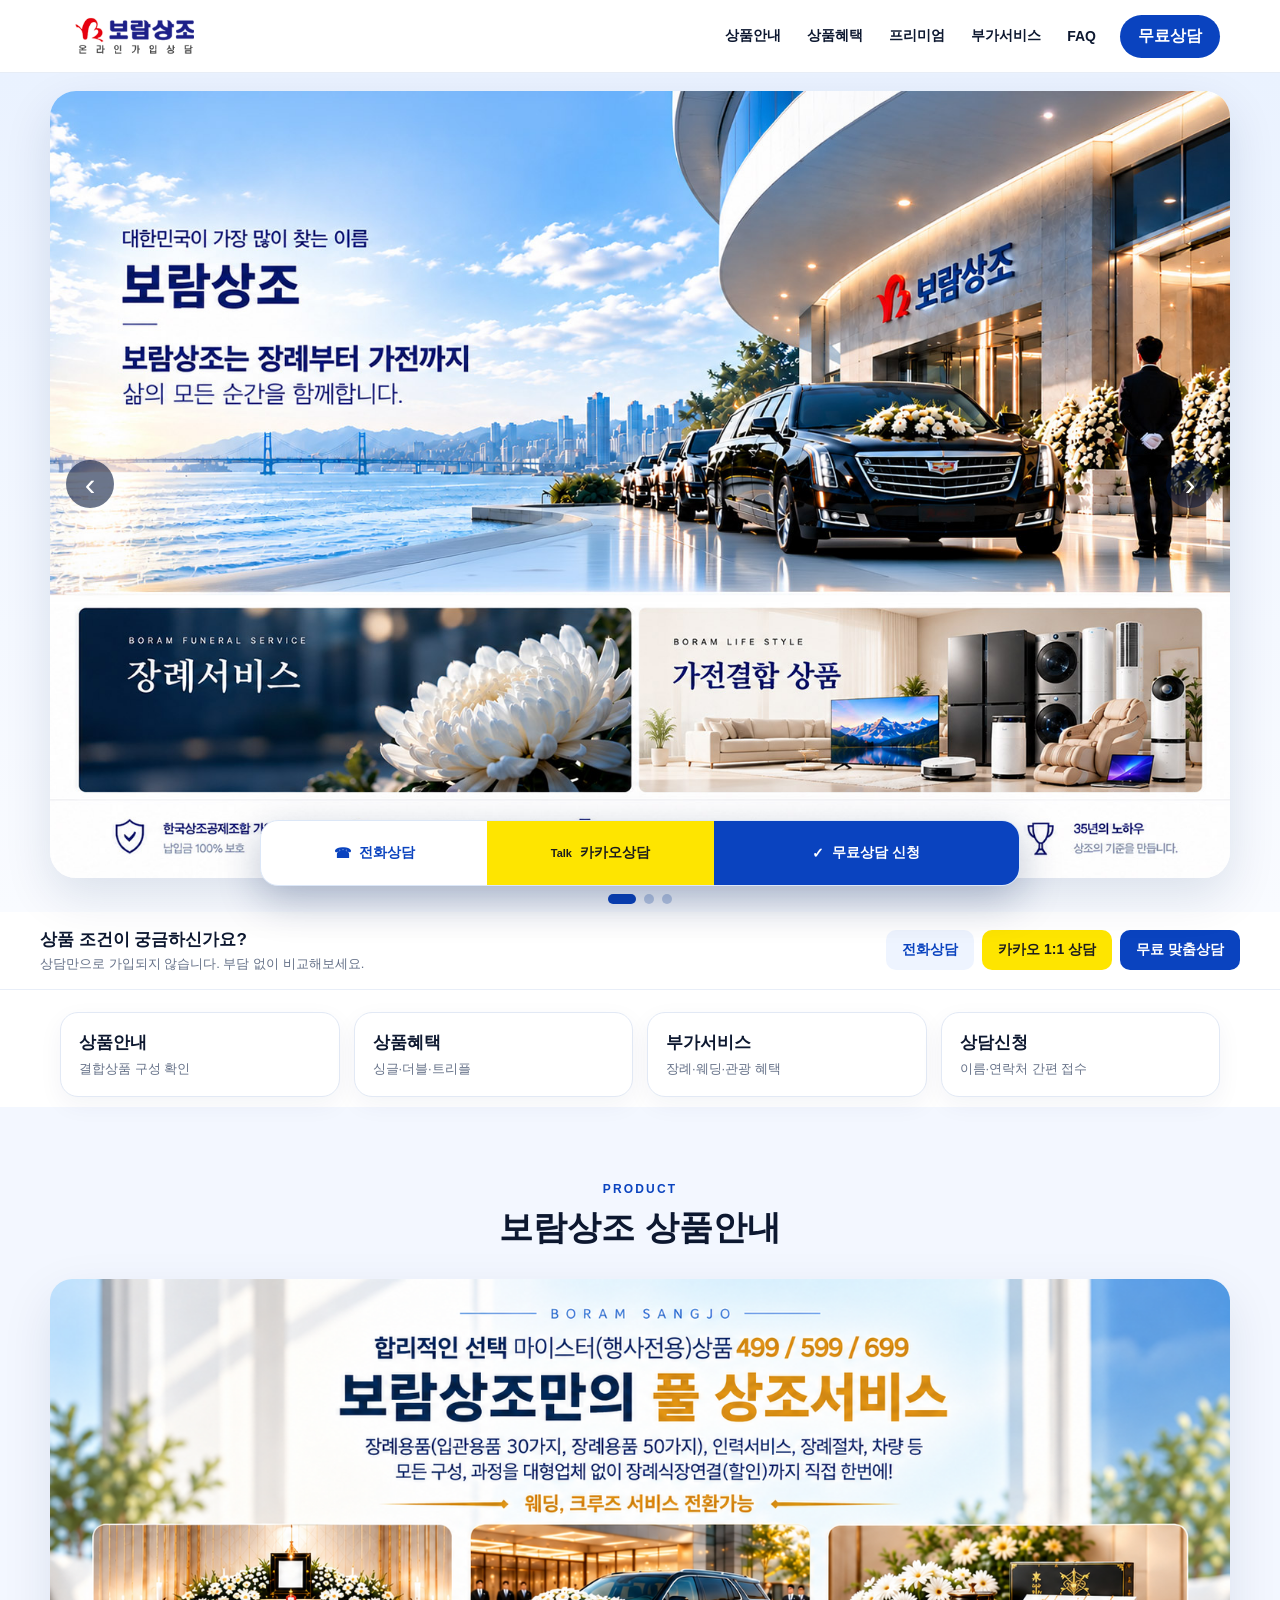
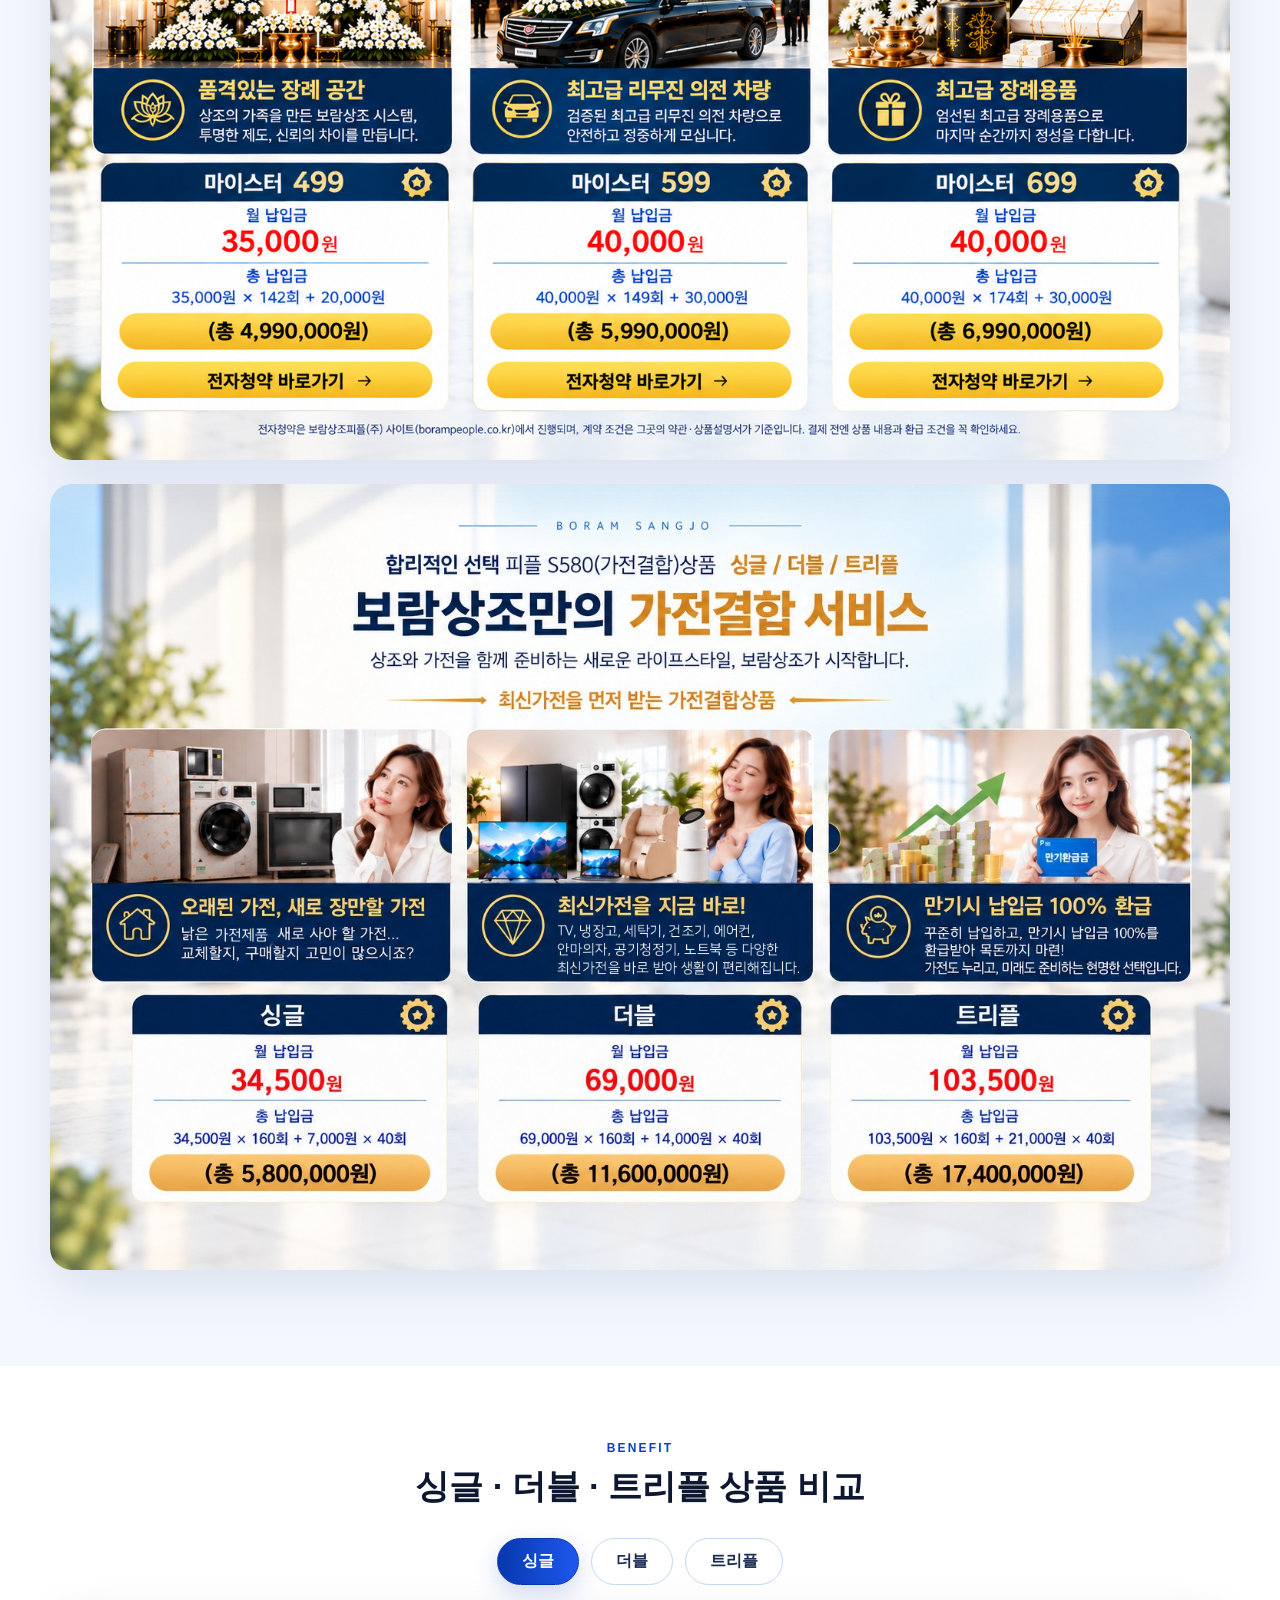
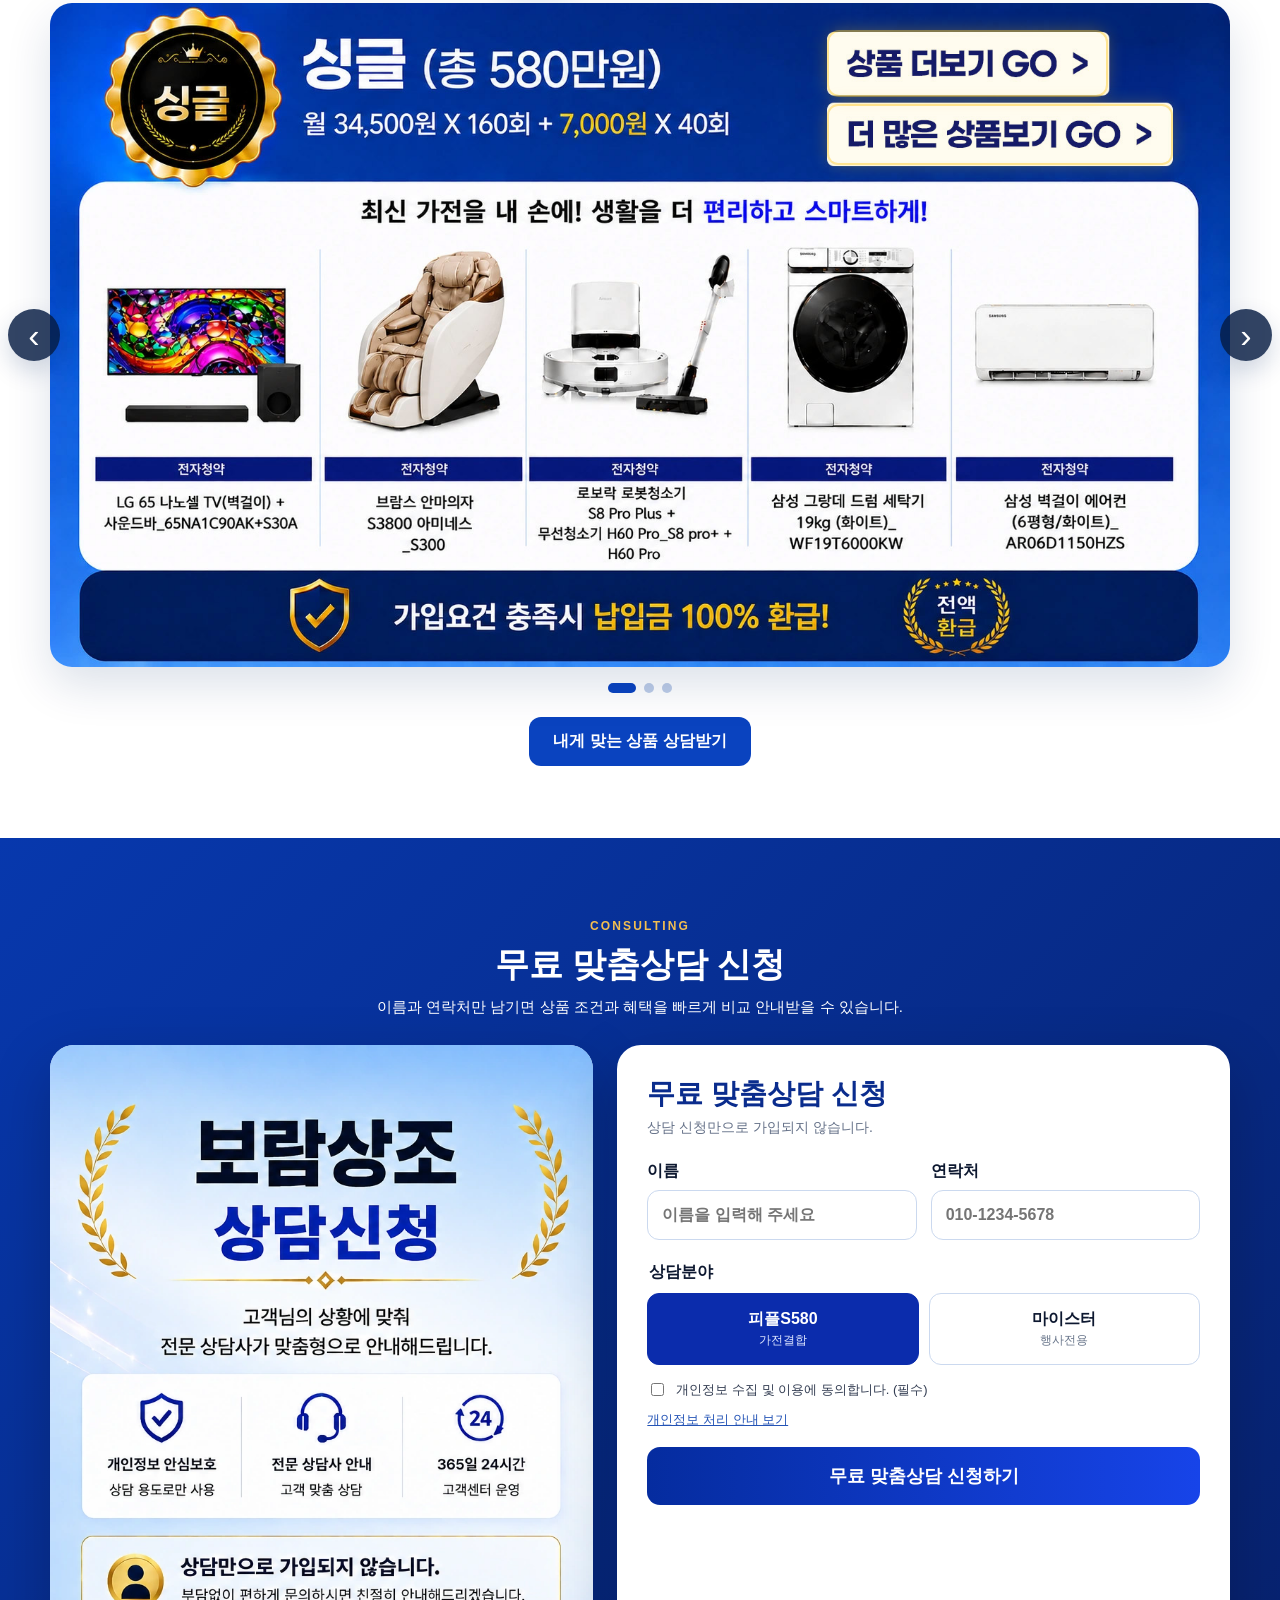
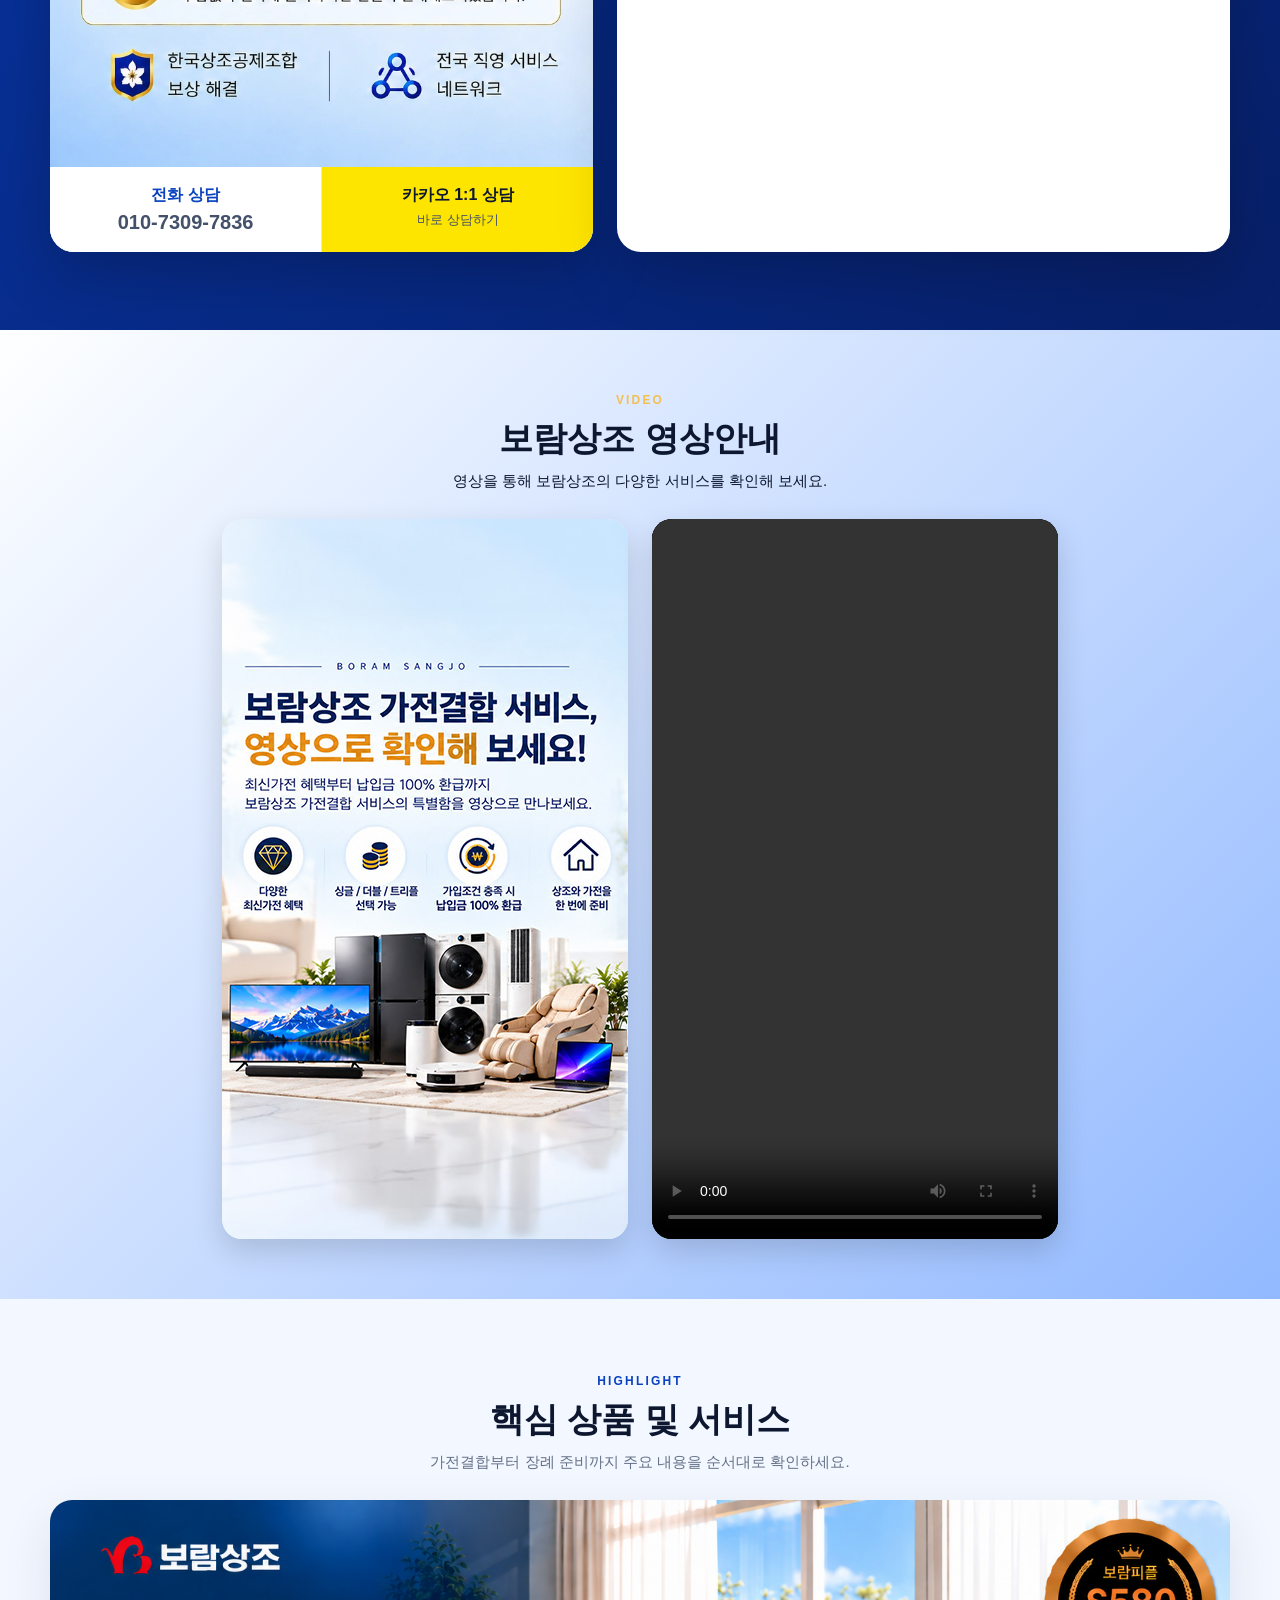
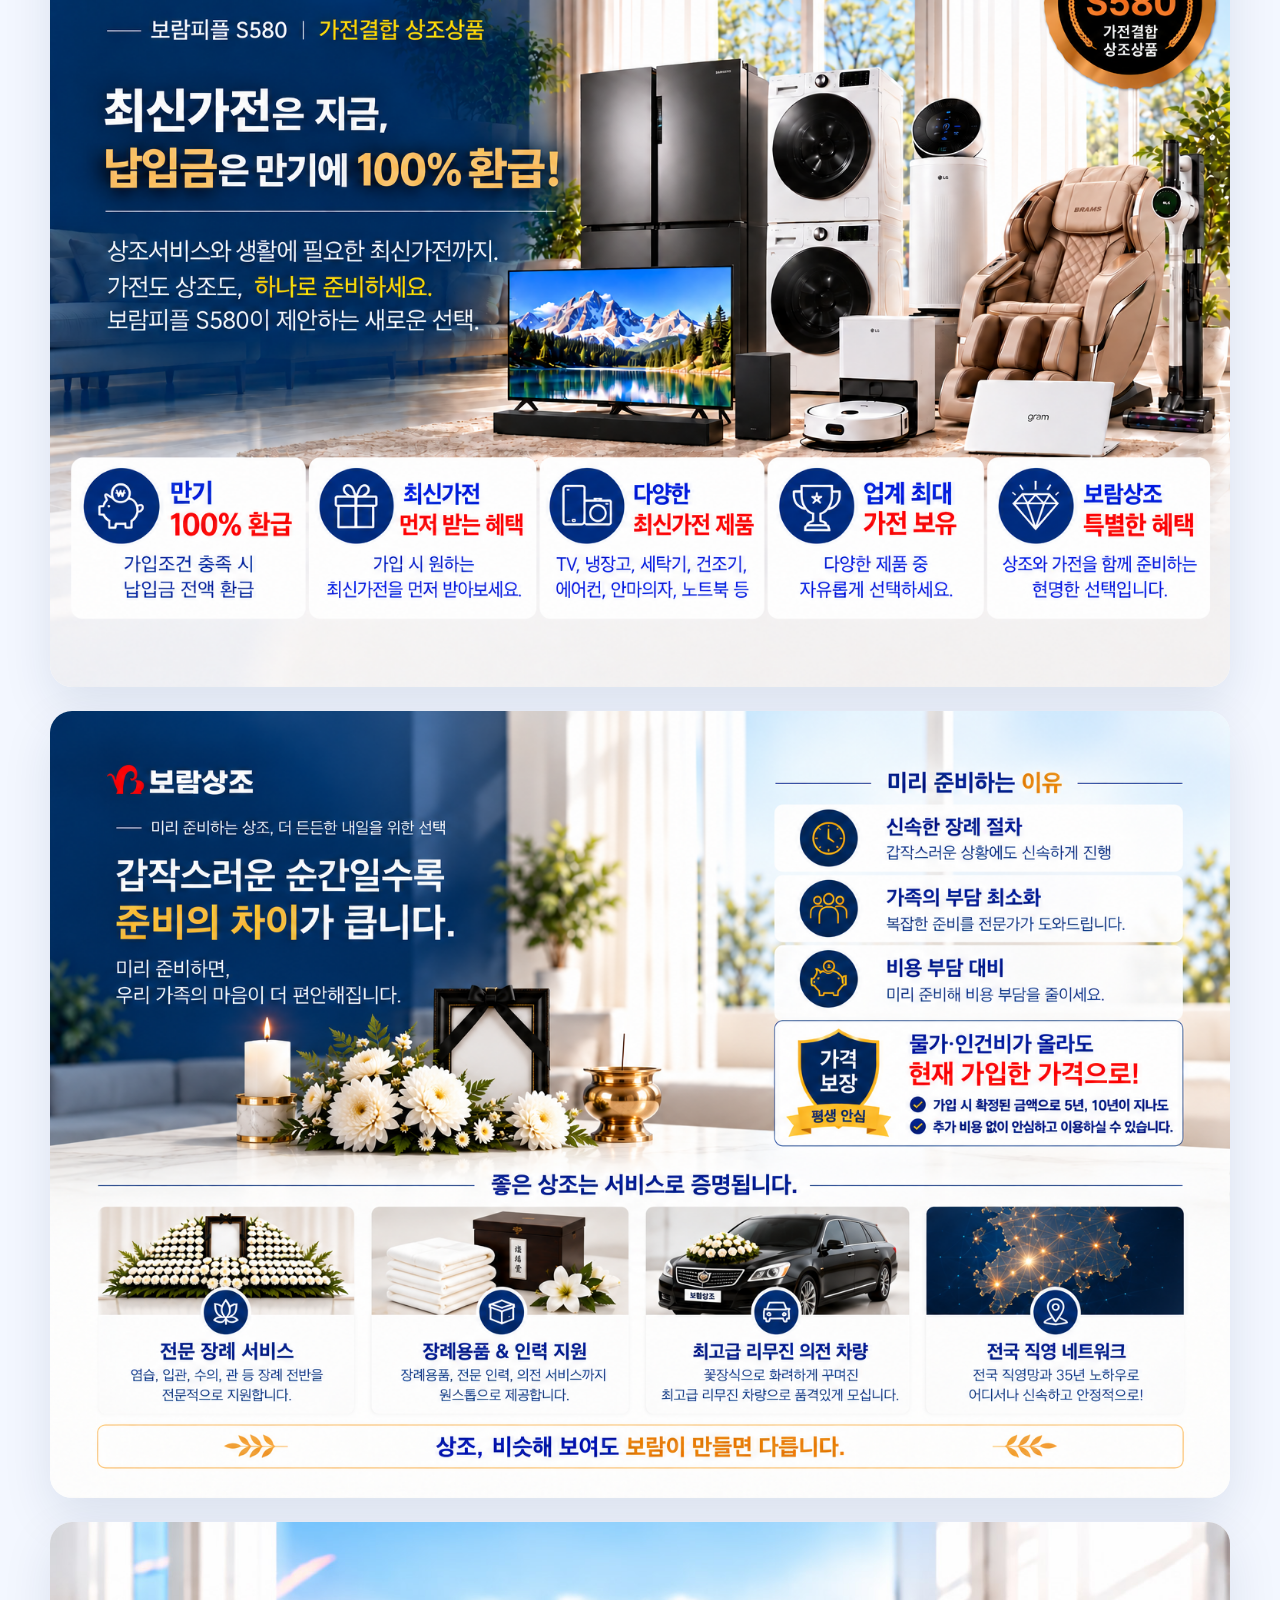
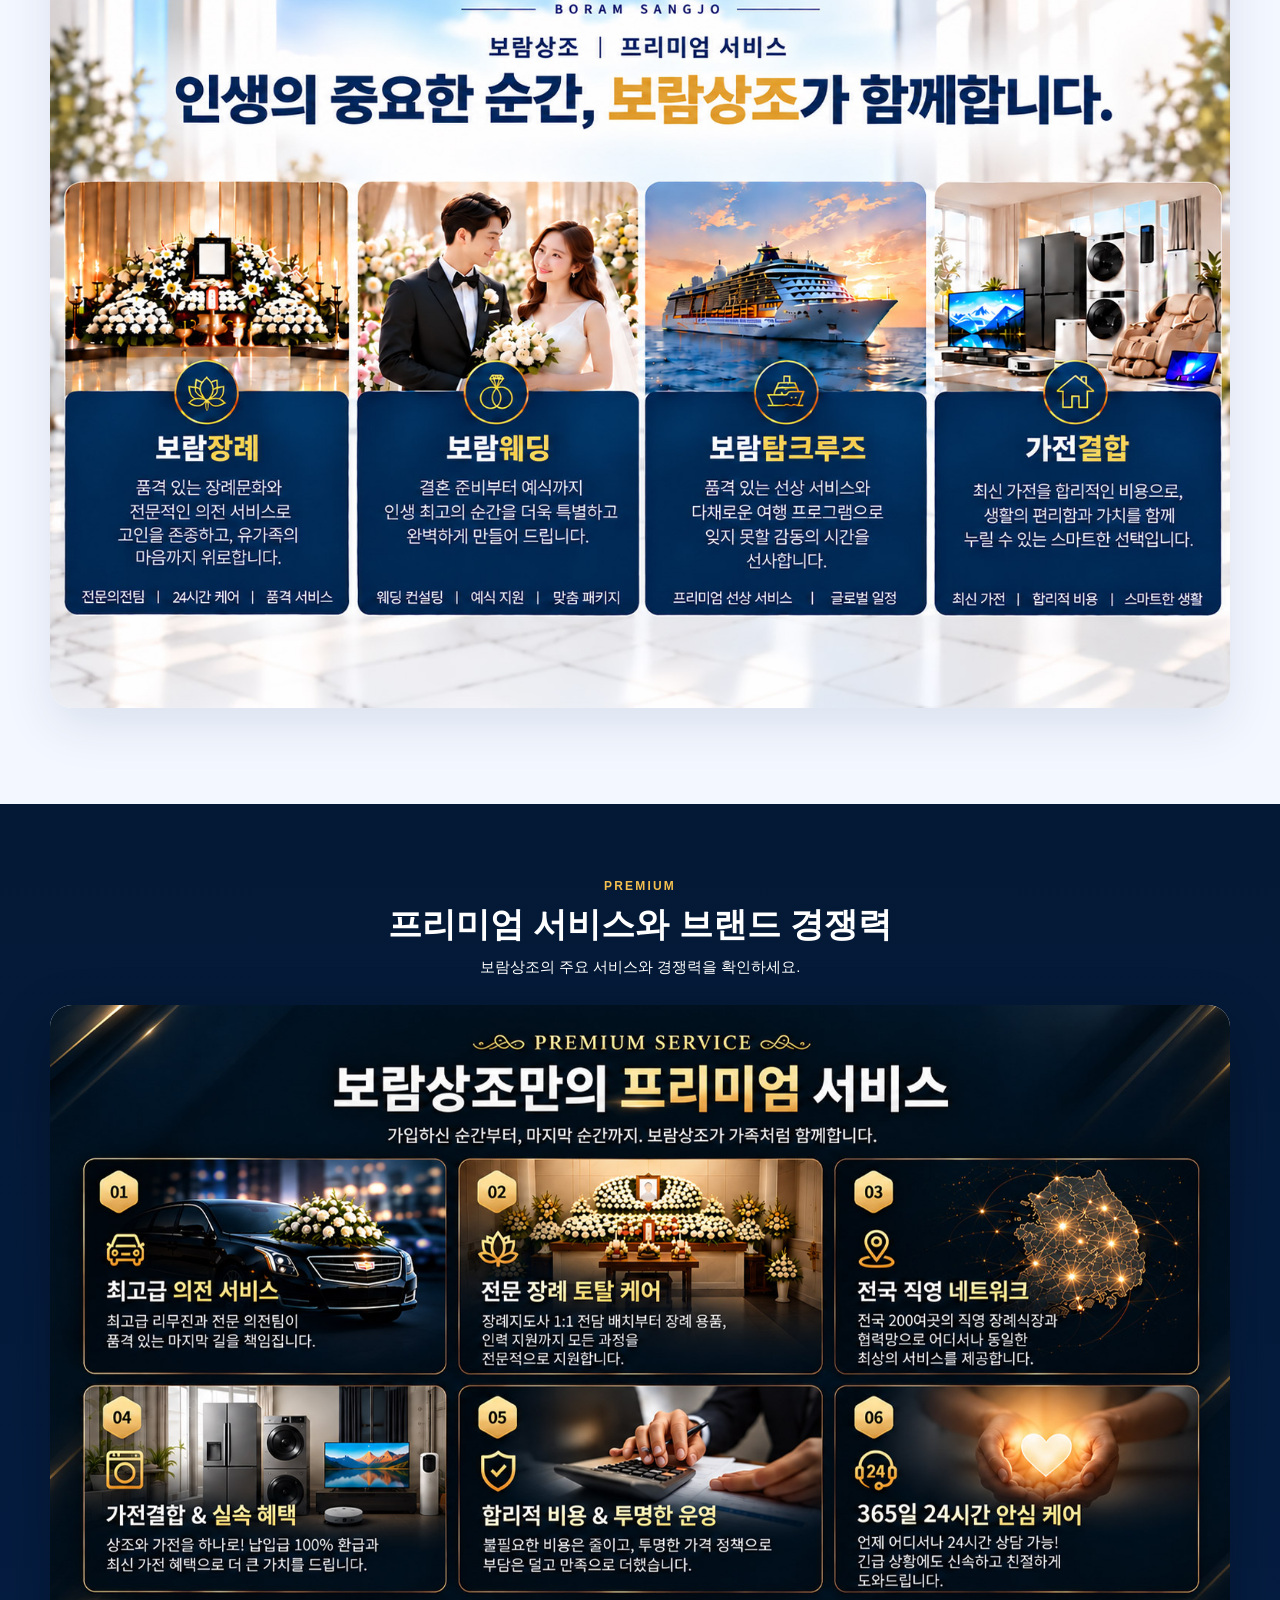
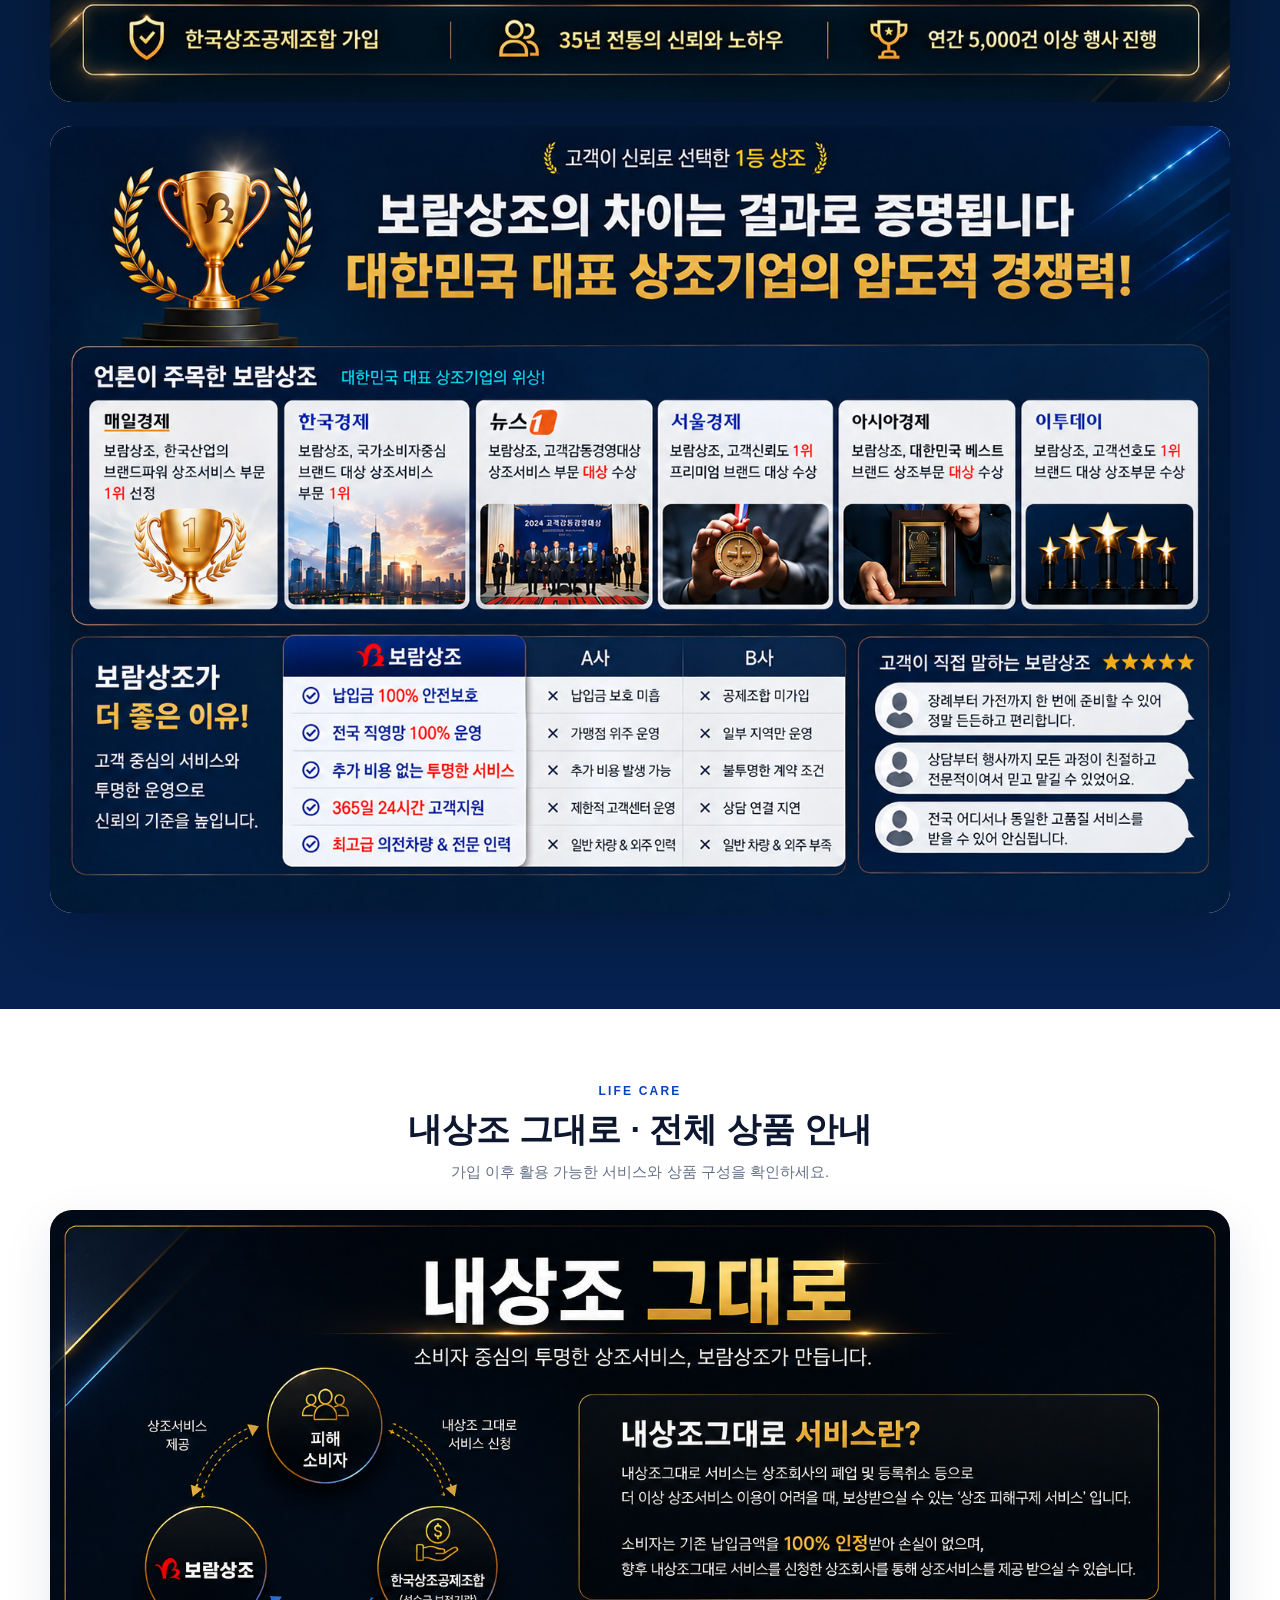
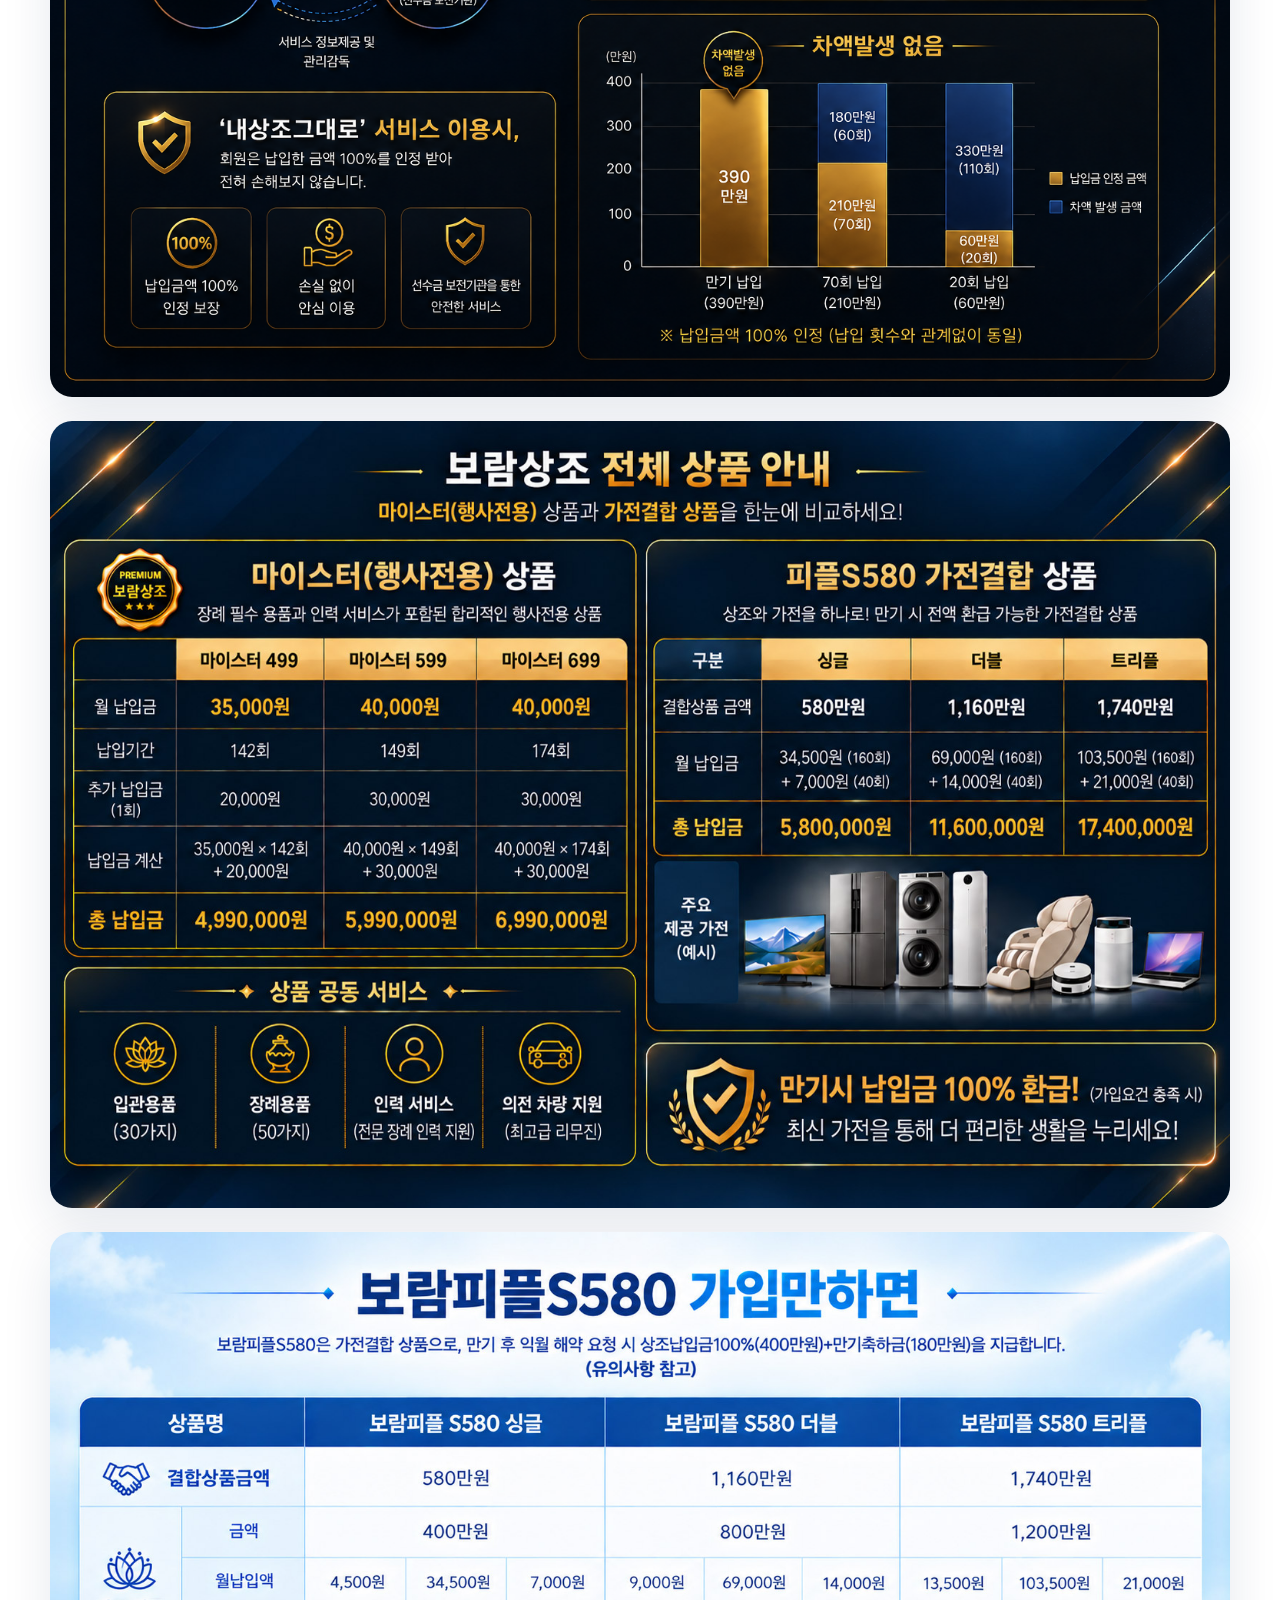
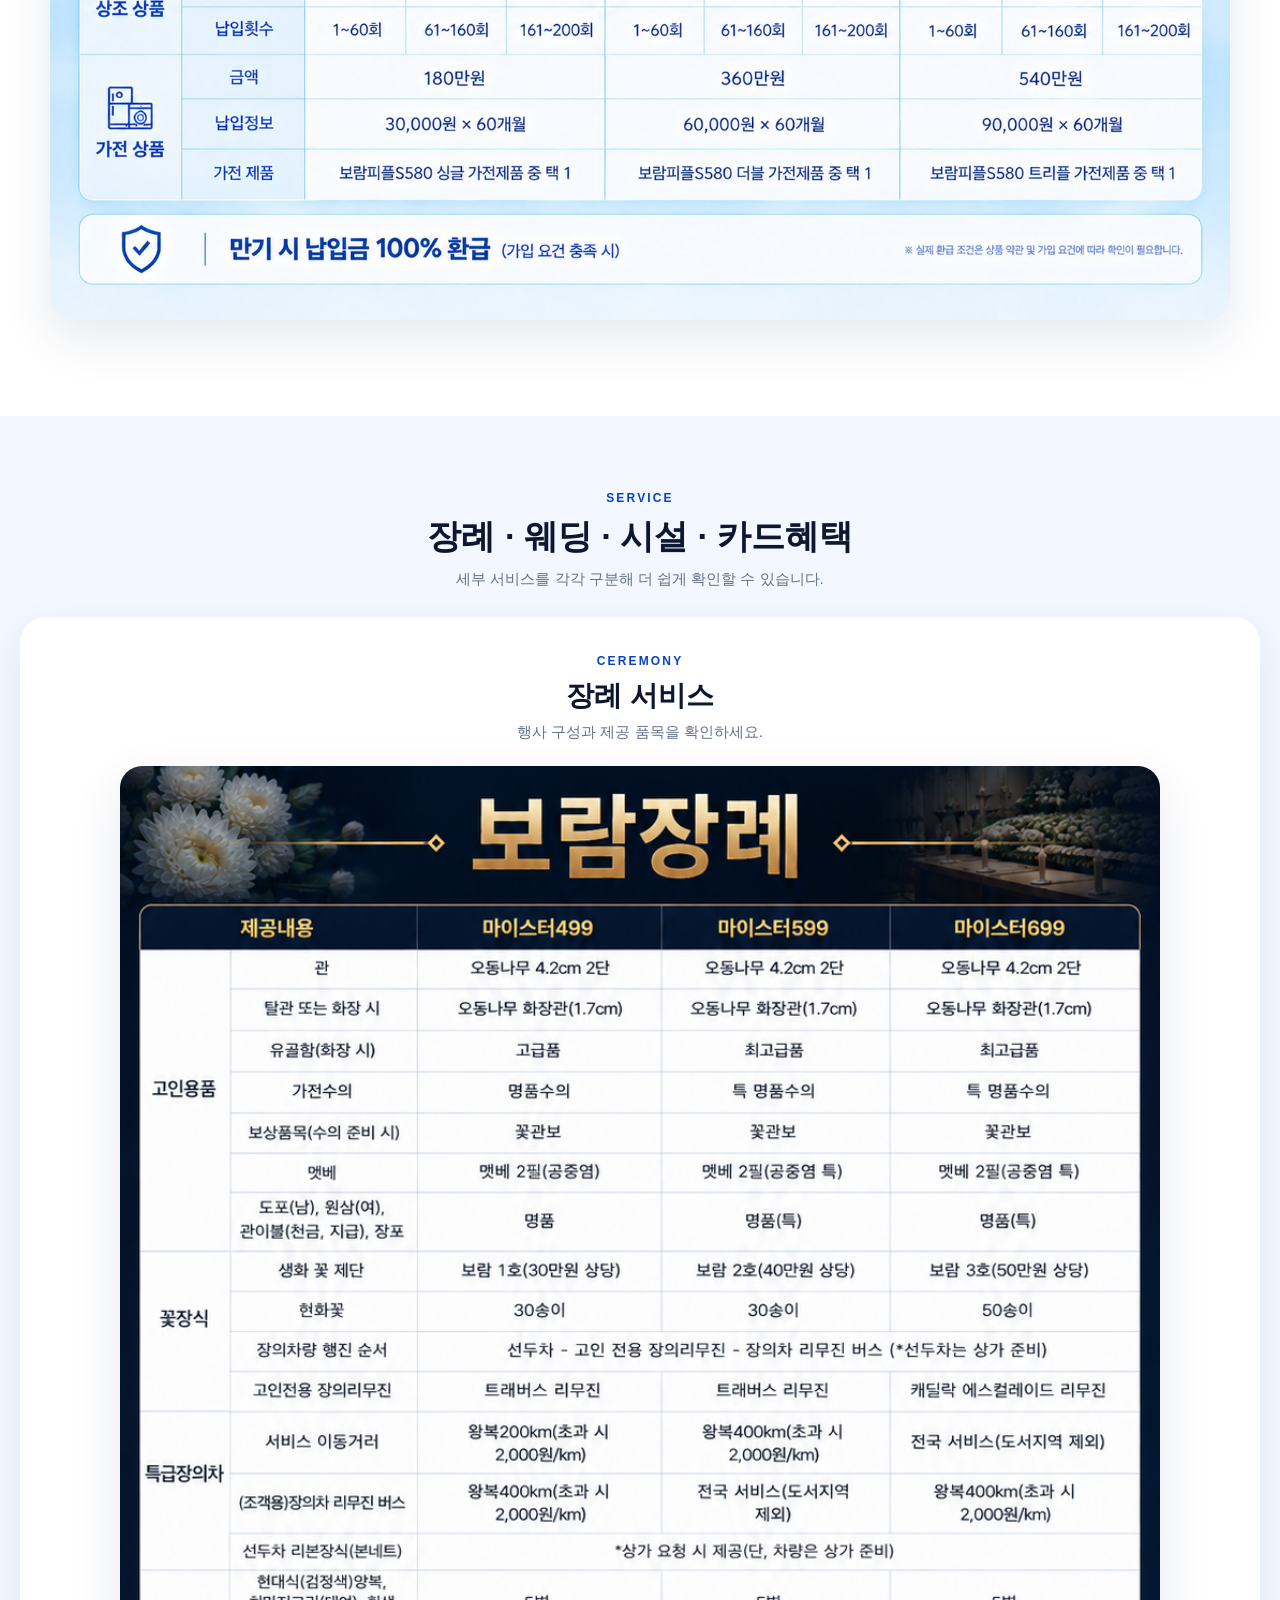
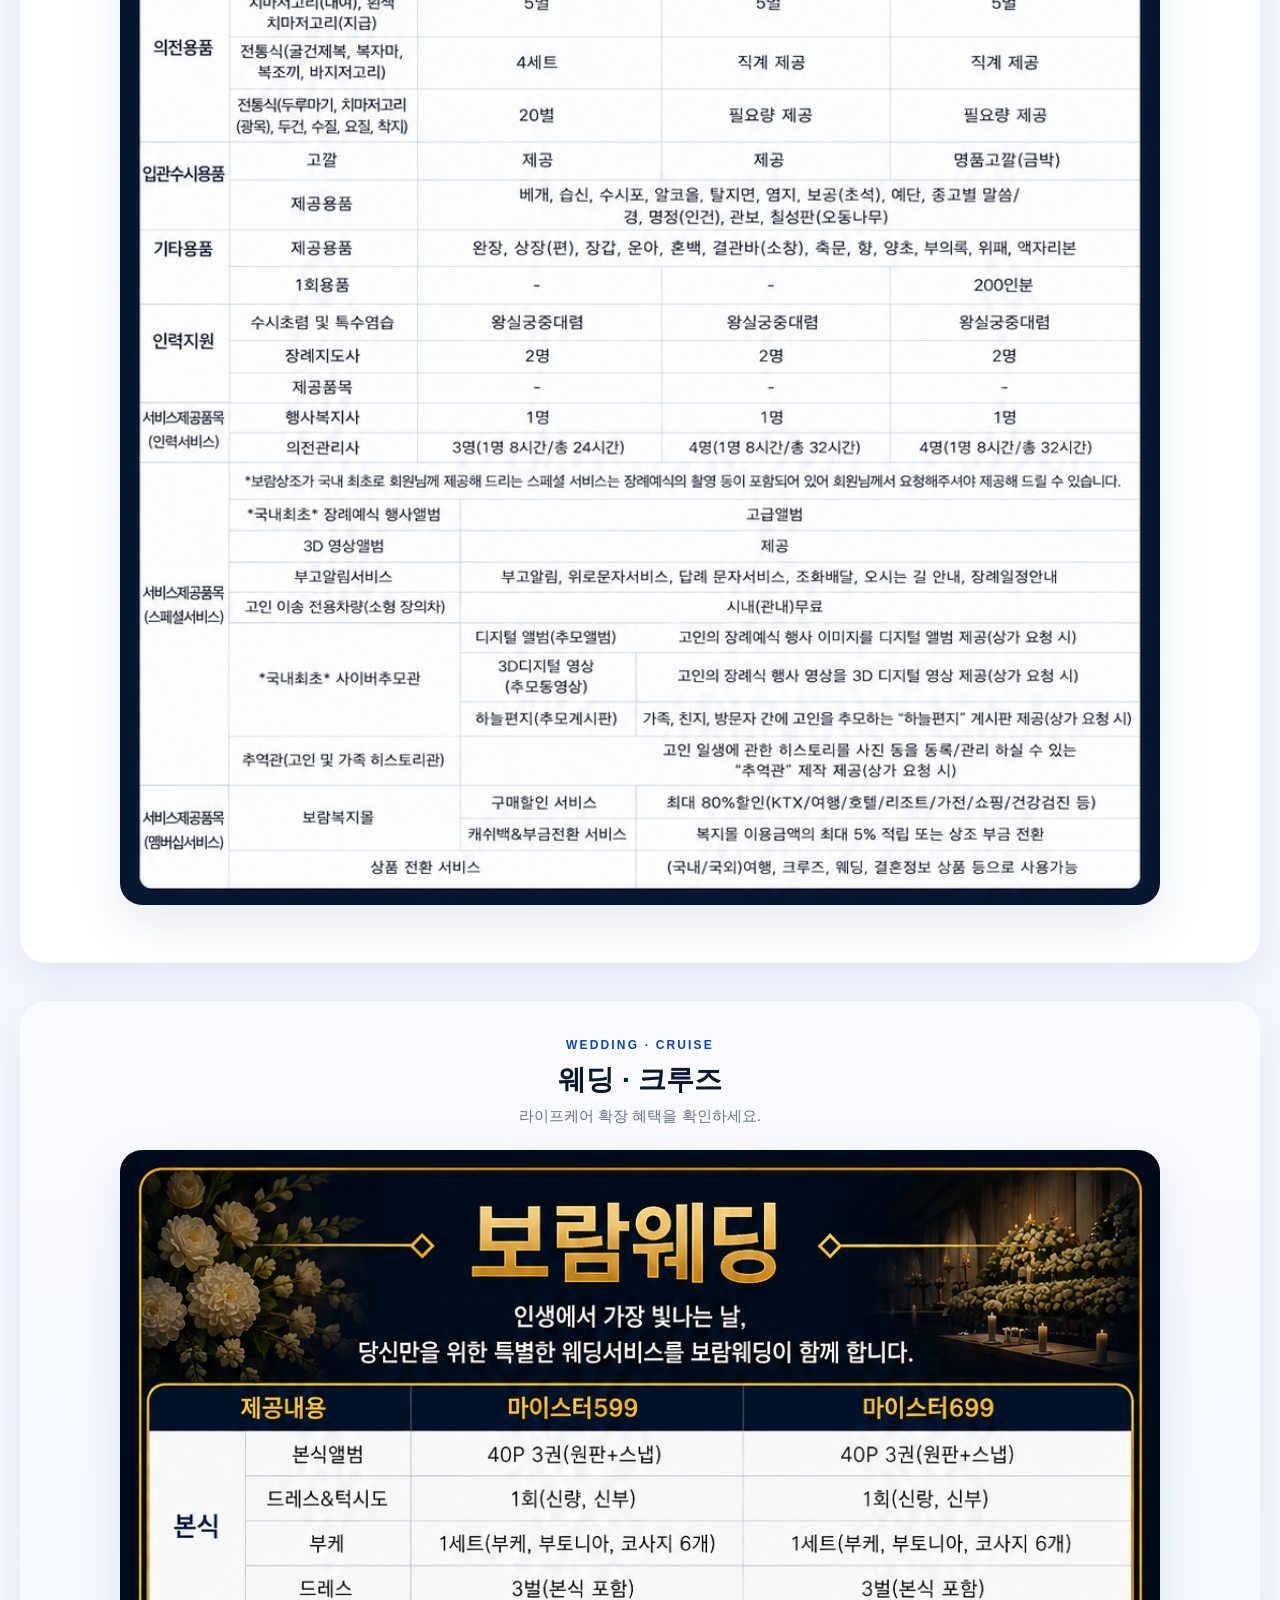
<file: index.html>
<!DOCTYPE html><html><head><meta charset="utf-8"><meta name="download_date" content="2026-11-13T11:43:23.685Z"/>
  
  <meta name="viewport" content="width=device-width,initial-scale=1,viewport-fit=cover">
  <meta name="description" content="보람상조 피플S580 가전결합·마이스터 상품 안내와 무료 맞춤상담 신청">
  <meta name="theme-color" content="#0a43bf">
  <meta property="og:title" content="보람상조 | 무료 맞춤상담">
  <meta property="og:description" content="피플S580 가전결합부터 장례·웨딩·크루즈까지 맞춤 상담을 받아보세요.">
  <meta property="og:type" content="website">
  <title>보람상조 | 피플S580·마이스터 무료 맞춤상담</title>
  <link rel="stylesheet" href="boram1/css/style.css">
  <script src="boram1/js/config.js"></script>
  <script type="application/ld+json">
  {
    "@context":"https://schema.org",
    "@type":"FAQPage",
    "mainEntity":[
      {"@type":"Question","name":"상담 신청만 하면 바로 가입되나요?","acceptedAnswer":{"@type":"Answer","text":"아닙니다. 상담 신청은 상품 조건과 혜택을 비교하기 위한 절차이며 실제 가입은 약관과 세부 조건을 확인한 뒤 진행됩니다."}},
      {"@type":"Question","name":"피플S580 가전결합 상품은 어떤 라인업이 있나요?","acceptedAnswer":{"@type":"Answer","text":"싱글, 더블, 트리플 라인업이 있으며 월 납입 조건과 가전결합 혜택은 상담을 통해 확인할 수 있습니다."}},
      {"@type":"Question","name":"장례 외에 어떤 서비스를 상담할 수 있나요?","acceptedAnswer":{"@type":"Answer","text":"장례 외에도 웨딩, 크루즈 등 라이프서비스 관련 내용을 함께 상담할 수 있습니다."}}
    ]
  }
  </script>
  
  <!-- utf-8 환경 common.js -->
  <script src="../_external/code.jquery.com/jquery-1.12.4.min.js">
  integrity="sha256-ZosEbRLbNQzLpnKIkEdrPv7lOy9C27hHQ+Xp8a4MxAQ=" crossorigin="anonymous"></script>
  <script type="text/javascript" src="../_external/promotion.heeil.com/js/common.js"></script>   
  
	<!-- Google tag (gtag.js) -->
	<script async="" src="../_external/www.googletagmanager.com/gtag/js.id_AW-16954085421.js">
	</script>
	<script>
	  window.dataLayer = window.dataLayer || [];
	  function gtag(){dataLayer.push(arguments);}
	  gtag('js', new Date());

	  gtag('config', 'AW-16954085421');
	</script>

	<script type="text/javascript" src="../_external/wcs.naver.net/wcslog.js"></script>
	<script type="text/javascript"> 
	if (window.wcs) {
		if(!wcs_add) var wcs_add = {};
		wcs_add['wa'] = 's_5861276dd346';      // 사이트 식별자 (=네이버공통키, na_account_id)
		wcs.inflow();
		wcs_do(); // PV 이벤트 전송
	 }
	</script>
	
	<script type="text/javascript" charset="UTF-8" src="../_external/t1.daumcdn.net/kas/static/kp.js"></script>
	<script type="text/javascript">
		  kakaoPixel('1083801692194292837').pageView('방문');
	</script>
 </head>
<body>
  <header class="site-header" id="top">
    <div class="header-inner">
      <a class="brand" href="#top" aria-label="보람상조 홈">
        <img class="brand-logo" src="boram1/images/boram-logo.png" alt="보람상조 온라인가입상담">
      </a>
      <nav class="desktop-nav" aria-label="주요 메뉴">
        <a href="#products">상품안내</a>
        <a href="#benefits">상품혜택</a>
        <a href="#premium">프리미엄</a>
        <a href="#services">부가서비스</a>
        <a href="#faq">FAQ</a>
      </nav>
      <div class="header-actions">
        <a class="nav-cta" href="#consult">무료상담</a>
      </div>
      <button class="menu-btn" type="button" aria-label="모바일 메뉴 열기" aria-expanded="false">☰</button>
    </div>
    <nav class="mobile-nav" aria-label="모바일 메뉴">
      <a href="#products">상품안내</a>
      <a href="#benefits">상품혜택</a>
      <a href="#premium">프리미엄</a>
      <a href="#services">부가서비스</a>
      <a href="#faq">자주 묻는 질문</a>
      <a href="tel:01073097836">전화상담 010-7309-7836</a>
      <a href="https://open.kakao.com/o/samNPdmi" target="_blank" rel="noopener noreferrer">카카오 1:1 상담</a>
    </nav>
  </header>

  <main>
    <section class="hero" aria-label="보람상조 주요 안내">
      <div class="hero-stage">
        <figure class="hero-slide is-active">
          <picture>
			  <source media="(max-width:768px)" srcset="boram1/images/m/hero1.webp">
			  <img src="boram1/images/pc/hero1.webp" alt="보람상조 가전결합 및 주요 혜택" fetchpriority="high">
		  </picture>
        </figure>
        <figure class="hero-slide">
          <picture>
			  <source media="(max-width:768px)" srcset="boram1/images/m/hero2.webp">
			  <img src="boram1/images/pc/hero2.webp" alt="장례 웨딩 크루즈 가전결합 서비스">
		  </picture>
        </figure>
        <figure class="hero-slide">
          <picture>
			  <source media="(max-width:768px)" srcset="boram1/images/m/hero3.webp">
			  <img src="boram1/images/pc/hero3.webp" alt="보람상조 주요 혜택 안내">
		  </picture>
        </figure>
        <button class="hero-arrow prev" type="button" aria-label="이전 배너">‹</button>
        <button class="hero-arrow next" type="button" aria-label="다음 배너">›</button>
      </div>
      <div class="hero-dots" role="tablist" aria-label="메인 배너 선택">
        <button class="is-active" type="button" aria-label="배너 1"></button>
        <button type="button" aria-label="배너 2"></button>
        <button type="button" aria-label="배너 3"></button>
      </div>
    </section>

    <section class="contact-strip" aria-label="상담 바로가기">
      <div class="contact-strip-inner">
        <div>
			<strong>상품 조건이 궁금하신가요?</strong>
			<span>상담만으로 가입되지 않습니다. 부담 없이 비교해보세요.</span>
		</div>
        <div class="contact-strip-actions">
          <a class="btn phone" href="tel:01073097836">전화상담</a>
          <a class="btn kakao" href="https://open.kakao.com/o/samNPdmi" target="_blank" rel="noopener noreferrer">카카오 1:1 상담</a>
          <a class="btn primary" href="#consult">무료 맞춤상담</a>
        </div>
      </div>
    </section>

    <section class="quick-links" aria-label="빠른 메뉴">
      <a href="#products">
		  <strong>상품안내</strong>
		  <span>결합상품 구성 확인</span>
	  </a>
      <a href="#benefits">
		  <strong>상품혜택</strong>
		  <span>싱글·더블·트리플</span>
	  </a>
      <a href="#services">
		  <strong>부가서비스</strong>
		  <span>장례·웨딩·관광 혜택</span>
	  </a>
      <a href="#consult">
		  <strong>상담신청</strong>
		  <span>이름·연락처 간편 접수</span>
	  </a>
    </section>
	
    <section class="image-section soft" id="product-main">
      <div class="section-heading">
		  <span>PRODUCT</span>
		  <h2>보람상조 상품안내</h2>
	  </div>
      <div class="image-frame">
		  <picture>
			<source media="(max-width:768px)" srcset="boram1/images/m/products-main.webp">
			<img src="boram1/images/pc/product-main.webp" alt="보람상조 상품안내" loading="lazy">
		  </picture>
		  <a class="product-main-hotspot" href="https://www.borampeople.co.kr/Funeral/Apply/DirStep/2?prdno=M499&sabun=1752500730" target="_blank" rel="noopener noreferrer" aria-label="마이스터499 전자청약 바로가기"></a>
		  <a class="product-main-hotspot2" href="https://www.borampeople.co.kr/Funeral/Catalog/new/m599_series?sabun=1752500730" target="_blank" rel="noopener noreferrer" aria-label="마이스터599 전자청약 바로가기"></a>
		  <a class="product-main-hotspot3" href="https://www.borampeople.co.kr/Funeral/Catalog/new/m599_series?sabun=1752500730" target="_blank" rel="noopener noreferrer" aria-label="마이스터699 전자청약 바로가기"></a>
	  </div>
      <div class="image-frame">
		  <picture>
			<source media="(max-width:768px)" srcset="boram1/images/m/products-main2.webp">
			<img src="boram1/images/pc/product-main2.webp" alt="보람상조 가전결합 안내" loading="lazy">
		  </picture>
	  </div>
    </section>
	
    <section class="image-section" id="benefits">
      <div class="section-heading">
		  <span>BENEFIT</span>
		  <h2>싱글 · 더블 · 트리플 상품 비교</h2>
	  </div>
      <div class="package-carousel">
        <div class="package-tabs" role="tablist" aria-label="상품 선택">
          <button class="is-active" type="button">싱글</button>
          <button type="button">더블</button>
          <button type="button">트리플</button>
        </div>
        <div class="package-stage">
          <button class="pkg-arrow pkg-prev" type="button" aria-label="이전 상품">‹</button>
          <figure class="package-card is-active">
            <picture>
				<source media="(max-width:768px)" srcset="boram1/images/m/package1.webp">
				<img src="boram1/images/pc/package1.webp" alt="싱글 상품 혜택" loading="lazy">
			</picture>
            <a class="product-more-hotspot" href="https://www.borampeople.co.kr/Landing/Brochure/index/10" target="_blank" rel="noopener noreferrer" aria-label="싱글 상품 더보기"></a>
			<a class="product-more-hotspot2" href="https://boramsp.lifenuri.com/shop/themesgroup/184" target="_blank" rel="noopener noreferrer" aria-label="싱글 더 많은 상품보기"></a>
          </figure>
          <figure class="package-card">
            <picture>
				<source media="(max-width:768px)" srcset="boram1/images/m/package2.webp">
				<img src="boram1/images/pc/package2.webp" alt="더블 상품 혜택" loading="lazy">
			</picture>
            <a class="product-more-hotspot" href="https://www.borampeople.co.kr/Landing/Brochure/index/10" target="_blank" rel="noopener noreferrer" aria-label="더블 상품 더보기"></a>
			<a class="product-more-hotspot2" href="https://boramsp.lifenuri.com/shop/themesgroup/184" target="_blank" rel="noopener noreferrer" aria-label="더블 더 많은 상품보기"></a>
          </figure>
          <figure class="package-card">
            <picture>
				<source media="(max-width:768px)" srcset="boram1/images/m/package3.webp">
				<img src="boram1/images/pc/package3.webp" alt="트리플 상품 혜택" loading="lazy">
			</picture>
            <a class="product-more-hotspot" href="https://www.borampeople.co.kr/Landing/Brochure/index/10" target="_blank" rel="noopener noreferrer" aria-label="트리플 상품 더보기"></a>
			<a class="product-more-hotspot2" href="https://boramsp.lifenuri.com/shop/themesgroup/184" target="_blank" rel="noopener noreferrer" aria-label="트리플 더 많은 상품보기"></a>
          </figure>
          <button class="pkg-arrow pkg-next" type="button" aria-label="다음 상품">›</button>
        </div>
        <div class="package-dots" role="tablist" aria-label="상품 슬라이드 페이지">
          <button class="is-active" type="button" aria-label="싱글"></button>
		  <button type="button" aria-label="더블"></button>
		  <button type="button" aria-label="트리플"></button>
        </div>
      </div>
      <div class="section-cta"><a href="#consult">내게 맞는 상품 상담받기</a></div>
    </section>

    <section class="consult-section" id="consult-top">
      <div class="section-heading light"><span>CONSULTING</span><h2>무료 맞춤상담 신청</h2><p>이름과 연락처만 남기면 상품 조건과 혜택을 빠르게 비교 안내받을 수 있습니다.</p></div>
      <div class="consult-layout">
        <div class="consult-visual">
          <picture><source media="(max-width:768px)" srcset="boram1/images/m/consult-visual.webp"><img src="boram1/images/pc/consult-visual.webp" alt="보람상조 상담신청 안내" loading="lazy"></picture>
          <div class="consult-direct">
            <a href="tel:01073097836"><strong>전화 상담</strong><span class="font-big">010-7309-7836</span></a>
            <a href="https://open.kakao.com/o/samNPdmi" target="_blank" rel="noopener noreferrer"><strong>카카오 1:1 상담</strong><span>바로 상담하기</span></a>
          </div>
        </div>
        <form class="lead-form" id="leadFormTop" novalidate="">
          <div class="form-title"><strong>무료 맞춤상담 신청</strong><span>상담 신청만으로 가입되지 않습니다.</span></div>
          <div class="field-row">
            <label>이름<input type="text" name="e2_data1599" id="e2_data1599" autocomplete="name" maxlength="30" placeholder="이름을 입력해 주세요" required=""></label>
            <label>연락처<input type="tel" name="e2_data1600" id="e2_data1600" autocomplete="tel" inputmode="numeric" maxlength="13" placeholder="010-1234-5678" required=""></label>
          </div>
          <fieldset>
            <legend>상담분야</legend>
            <div class="choice-grid">
              <label class="choice"><input type="radio" id="e2_data1601" name="e2_data1601" value="피플S580(가전결합)" checked=""><span>피플S580<br><small>가전결합</small></span></label>
              <label class="choice"><input type="radio" id="e2_data1601" name="e2_data1601" value="마이스터(행사전용)"><span>마이스터<br><small>행사전용</small></span></label>
            </div>
          </fieldset>
          <label class="agree"><input type="checkbox" name="privacy" id="privacyTop" required=""><span>개인정보 수집 및 이용에 동의합니다. (필수)</span></label>
          <button class="terms-btn" id="termsBtnTop" type="button">개인정보 처리 안내 보기</button>
          <input type="hidden" name="source" value="boram_homepage">
          <button class="submit-btn" type="button" onclick="e2_chkForm();">무료 맞춤상담 신청하기</button>
          <div class="form-status" id="formStatusTop" role="status" aria-live="polite"></div>
        </form>
      </div>
    </section>

	<section class="video-section" id="video">
	  <div class="section-heading light">
		<span>VIDEO</span>
		<h2>보람상조 영상안내</h2>
		<p>영상을 통해 보람상조의 다양한 서비스를 확인해 보세요.</p>
	  </div>
	  <div class="video-layout">
		<!-- 왼쪽 이미지 영역 -->
		<div class="video-visual">
		  <picture>
			<source media="(max-width:768px)" srcset="boram1/images/m/video-visual.webp">
			<img src="boram1/images/pc/video-visual.webp" alt="보람상조 영상안내" loading="lazy">
		  </picture>
		</div>
		<!-- 오른쪽 비디오 영역 -->
		<div class="video-box">
		  <video controls="" playsinline="" preload="metadata">
			<source src="https://www.boram-onlinemall.co.kr/boram1/images/pc/video-poster.mp4" type="video/mp4">
			브라우저가 동영상 재생을 지원하지 않습니다.
		  </video>
		</div>
	  </div>
	</section>

    <section class="image-section soft">
      <div class="section-heading">
		  <span>HIGHLIGHT</span>
		  <h2>핵심 상품 및 서비스</h2>
		  <p>가전결합부터 장례 준비까지 주요 내용을 순서대로 확인하세요.</p>
	  </div>
      <div class="image-frame">
		  <picture>
			  <source media="(max-width:768px)" srcset="boram1/images/m/s580-main.webp">
			  <img src="boram1/images/pc/s580-main.webp" alt="보람피플 S580 안내" loading="lazy">
		  </picture>
	  </div>
      <div class="image-frame">
		  <picture>
			  <source media="(max-width:768px)" srcset="boram1/images/m/life-support.webp">
			  <img src="boram1/images/pc/life-support.webp" alt="장례 준비 및 생활지원 안내" loading="lazy">
		  </picture>
	  </div>
      <div class="image-frame">
		  <picture>
			  <source media="(max-width:768px)" srcset="boram1/images/m/overview.webp">
			  <img src="boram1/images/pc/overview.webp" alt="보람상조 라이프서비스 안내" loading="lazy">
		  </picture>
	  </div>
    </section>

    <section class="image-section dark" id="premium">
      <div class="section-heading light">
		  <span>PREMIUM</span>
		  <h2>프리미엄 서비스와 브랜드 경쟁력</h2>
		  <p>보람상조의 주요 서비스와 경쟁력을 확인하세요.</p>
	  </div>
      <div class="image-frame">
		  <picture>
			  <source media="(max-width:768px)" srcset="boram1/images/m/premium.webp">
			  <img src="boram1/images/pc/premium.webp" alt="보람상조 프리미엄 서비스" loading="lazy">
		  </picture>
	  </div>
      <div class="image-frame">
		  <picture>
			  <source media="(max-width:768px)" srcset="boram1/images/m/awards.webp">
			  <img src="boram1/images/pc/awards.webp" alt="보람상조 브랜드 경쟁력 안내" loading="lazy">
		  </picture>
	  </div>
    </section>

    <section class="image-section" id="life">
      <div class="section-heading">
		  <span>LIFE CARE</span>
		  <h2>내상조 그대로 · 전체 상품 안내</h2>
		  <p>가입 이후 활용 가능한 서비스와 상품 구성을 확인하세요.</p>
	  </div>
      <div class="image-frame">
		  <picture>
			  <source media="(max-width:768px)" srcset="boram1/images/m/life-service.webp">
			  <img src="boram1/images/pc/life-service.webp" alt="내상조 그대로 서비스" loading="lazy">
		  </picture>
	  </div>
      <div class="image-frame">
		  <picture>
			  <source media="(max-width:768px)" srcset="boram1/images/m/all-products.webp">
			  <img src="boram1/images/pc/all-products.webp" alt="보람상조 전체 상품 안내" loading="lazy">
		  </picture>
	  </div>
      <div class="image-frame">
		  <picture>
			  <source media="(max-width:768px)" srcset="boram1/images/m/fee.webp">
			  <img src="boram1/images/pc/fee.webp" alt="보람피플 S580 가입안내" loading="lazy">
		  </picture>
	  </div>
    </section>

    <section class="image-section soft" id="services">
      <div class="section-heading">
		  <span>SERVICE</span>
		  <h2>장례 · 웨딩 · 시설 · 카드혜택</h2>
		  <p>세부 서비스를 각각 구분해 더 쉽게 확인할 수 있습니다.</p>
	  </div>
      <div class="service-block">
        <div class="section-heading mini">
			<span>CEREMONY</span>
			<h3>장례 서비스</h3>
			<p>행사 구성과 제공 품목을 확인하세요.</p>
		</div>
        <div class="image-frame portrait">
			<picture><source media="(max-width:768px)" srcset="boram1/images/m/ceremony.webp">
				<img src="boram1/images/pc/ceremony.webp" alt="장례 서비스 구성표" loading="lazy">
			</picture>
		</div>
      </div>
      <div class="service-block alt">
        <div class="section-heading mini">
			<span>WEDDING · CRUISE</span>
			<h3>웨딩 · 크루즈</h3>
			<p>라이프케어 확장 혜택을 확인하세요.</p>
		</div>
        <div class="image-frame portrait">
			<picture>
				<source media="(max-width:768px)" srcset="boram1/images/m/wedding-cruise.webp">
				<img src="boram1/images/pc/wedding-cruise.webp" alt="웨딩 및 크루즈 서비스" loading="lazy">
			</picture>
		</div>
      </div>
      <div class="service-block">
        <div class="section-heading mini">
			<span>FACILITIES · TOUR</span>
			<h3>다양한 시설과 관광 혜택</h3>
			<p>제휴 시설과 관광 혜택 이미지를 아래에서 확인하세요.</p>
		</div>
        <div class="image-frame portrait">
			<picture>
				<source media="(max-width:768px)" srcset="boram1/images/m/facilities.webp">
				<img src="boram1/images/pc/facilities.webp" alt="시설 및 관광 혜택" loading="lazy">
			</picture>
		</div>
      </div>
      <div class="service-block alt">
        <div class="section-heading mini">
			<span>CARD BENEFIT</span>
			<h3>월 납입 부담을 덜어주는 카드 청구할인</h3>
			<p>전용 카드의 청구할인 혜택을 확인하세요.</p>
		</div>
        <div class="image-frame portrait">
			<picture>
				<source media="(max-width:768px)" srcset="boram1/images/m/card-benefit.webp">
				<img src="boram1/images/pc/card-benefit.webp" alt="전용 카드 청구할인" loading="lazy">
			</picture>
		</div>
      </div>
      <div class="service-block">
        <div class="section-heading mini">
			<span>CHECK POINT</span>
			<h3>가입 전 확인사항</h3>
			<p>가입 전 꼭 확인해야 할 내용을 정리했습니다.</p>
		</div>
        <div class="image-frame before-join-frame">
			<picture>
				<source media="(max-width:768px)" srcset="boram1/images/m/before-join.webp">
				<img src="boram1/images/pc/before-join.webp" alt="가입 전 확인사항" loading="lazy">
			</picture>
		</div>
      </div>
    </section>

    <section class="consult-section" id="consult">
      <div class="section-heading light">
		<span>CONSULTING</span>
		<h2>무료 맞춤상담 신청</h2>
		<p>이름과 연락처만 남기면 상품 조건과 혜택을 빠르게 비교 안내받을 수 있습니다.</p>
	  </div>
      <div class="consult-layout">
        <div class="consult-visual">
          <picture><source media="(max-width:768px)" srcset="boram1/images/m/consult-visual.webp">
			<img src="boram1/images/pc/consult-visual.webp" alt="보람상조 상담신청 안내" loading="lazy">
		  </picture>
          <div class="consult-direct">
            <a href="tel:01073097836"><strong>전화 상담</strong><span class="font-big">010-7309-7836</span></a>
            <a href="https://open.kakao.com/o/samNPdmi" target="_blank" rel="noopener noreferrer"><strong>카카오 1:1 상담</strong><span>바로 상담하기</span></a>
          </div>
        </div>
        <form class="lead-form" id="leadForm" novalidate="">
          <div class="form-title"><strong>무료 맞춤상담 신청</strong><span>상담 신청만으로 가입되지 않습니다.</span></div>
          <div class="field-row">
            <label>이름<input type="text" name="e3_data1599" id="e3_data1599" autocomplete="name" maxlength="30" placeholder="이름을 입력해 주세요" required=""></label>
            <label>연락처<input type="tel" name="e3_data1600" id="e3_data1600" autocomplete="tel" inputmode="numeric" maxlength="13" placeholder="010-1234-5678" required=""></label>
          </div>
          <fieldset>
            <legend>상담분야</legend>
            <div class="choice-grid">
              <label class="choice"><input type="radio" id="e3_data1601" name="e3_data1601" value="피플S580(가전결합)" checked=""><span>피플S580<br><small>가전결합</small></span></label>
              <label class="choice"><input type="radio" id="e3_data1601" name="e3_data1601" value="마이스터(행사전용)"><span>마이스터<br><small>행사전용</small></span></label>
            </div>
          </fieldset>
          <label class="agree"><input type="checkbox" name="privacy" id="privacy" required=""><span>개인정보 수집 및 이용에 동의합니다. (필수)</span></label>
          <button class="terms-btn" id="termsBtn" type="button">개인정보 처리 안내 보기</button>
          <input type="hidden" name="source" value="boram_homepage">
          <button class="submit-btn" type="button" onclick="e3_chkForm();">무료 맞춤상담 신청하기</button>
          <div class="form-status" id="formStatus" role="status" aria-live="polite"></div>
     
        </form>
      </div>
    </section>

    <section class="faq-section" id="faq">
      <div class="section-heading"><span>FAQ</span><h2>자주 묻는 질문</h2><p>상담 전 많이 확인하는 내용을 정리했습니다.</p></div>
      <div class="faq-list">
        <details><summary>상담 신청만 하면 바로 가입되나요?</summary><p>아닙니다. 상담 신청은 상품 조건과 혜택을 비교하기 위한 절차이며, 실제 가입은 약관과 세부 조건을 확인한 뒤 진행됩니다.</p></details>
        <details><summary>피플S580 가전결합 상품은 어떤 라인업이 있나요?</summary><p>싱글, 더블, 트리플 라인업이 있습니다. 각 라인업의 월 납입 조건과 가전결합 혜택은 상담을 통해 확인할 수 있습니다.</p></details>
        <details><summary>장례 외에 어떤 서비스를 상담할 수 있나요?</summary><p>장례 외에도 웨딩, 크루즈 등 라이프서비스 관련 내용을 함께 상담할 수 있습니다.</p></details>
        <details><summary>전화나 카카오톡으로 바로 문의할 수 있나요?</summary><p>가능합니다. 전화 상담은 010-7309-7836, 카카오톡은 페이지 내 ‘카카오 1:1 상담’ 버튼을 이용해 주세요.</p></details>
      </div>
    </section>
  </main>

  <footer>
    <div class="footer-inner">
      <div><strong>[가입문의] 보람상조피플(주) 박종수 팀장(010-7309-7836)</strong><p>유의사항
*피플S580 상품은 고급가전이 포함된 결합상품이며, 상조서비스와 함께 가입 시 일정 조건 충족 시 환급이 가능합니다. 자세한 내용은 상품설명서를 참조하세요.
*피플S580 상품은 상조서비스계약과 결합상품 할부계약이 별도로 이뤄집니다.
*만기 100% 환급은 서비스 미 이용 시 200회 만기 납입 완료 후 익월에 지급됩니다.
*피플S580 싱글의경우 상조상품 및 가전상품 금액을 완납하고 만기회차(200회)가 경과한 회원이 상조서비스를 사용하지 않고 해약을 요청할 경우
*상조 상품 납입금100%(4,000,000원)와 만기축하금(1,800,000원)을 지급 합니다. 단, 위조건중 어느 하나라도 충족되지 않았을 경우
상조상품 납입금100% 환급 및 만기축하금은 적용되지 않고 당사 기준해약환급금 산식을 적용합니다. (더블, 트리플 상품관련 및 해약환급금 관련 필요시 별도문의)
*중도 해약 시 납입회차에 따른 해약환급금이 발생하며, 가전제품 잔여 할부금은 일시 또는 분할하여 납부해야 합니다.
*상품 가입 시 지원되는 혜택은 만기 납입 또는 라이프서비스(상조, 여행 등) 사용 조건입니다.
*가입 기간 중 서비스 이용 시 잔여부금 완납 후 이용 가능합니다.
*보람상조피플(주)는 [할부거래에 관한 법률] 제18조에 의거 선불식할부거래업을 등록하였습니다.
*보람상조피플(주)는​ 상조보증공제조합과의 공제계약을 통하여 고객불입금의 50%를 보전하고 있으며 상품 이미지는 이해를 돕기 위해 제공되었으며, 별도의 고지 없이 변경될 수 있습니다.상품 세부 조건은 상담 및 상품 안내서를 통해 확인해 주세요.</p></div>

    </div>
  </footer>

  <div class="sticky-actions" aria-label="빠른 상담 메뉴">
    <a class="sticky-phone" href="tel:01073097836"><span>☎</span><strong>전화상담</strong></a>
    <a class="sticky-kakao" href="https://open.kakao.com/o/samNPdmi" target="_blank" rel="noopener noreferrer"><span>Talk</span><strong>카카오상담</strong></a>
    <a class="sticky-apply" href="#consult"><span>✓</span><strong>무료상담 신청</strong></a>
  </div>

<!--   <div class="popup" id="promoPopup" role="dialog" aria-modal="true" aria-label="신청 고객 단독 혜택" hidden>
    <div class="popup-card">
      <button class="popup-close" type="button" aria-label="팝업 닫기">×</button>
      <picture><source media="(max-width:768px)" srcset="boram1/images/m/popup.webp"><img src="boram1/images/pc/popup.webp" alt="신청 고객 단독 혜택"></picture>
      <div class="popup-actions"><button type="button" class="popup-today">오늘은 그만 보기</button><a href="#consult" class="popup-go">상담 신청하기</a></div>
    </div>
  </div> -->

  <div class="modal" id="termsModal" hidden="">
    <div class="modal-card" role="dialog" aria-modal="true" aria-labelledby="termsTitle">
      <button class="modal-close" type="button" aria-label="닫기">×</button>
      <h2 id="termsTitle">개인정보 처리에 대한 안내</h2>
      <ul>
        <li><strong>수집 항목:</strong> 이름, 연락처, 상담 희망 상품</li>
        <li><strong>이용 목적:</strong> 상조 상품 및 가전결합 혜택 상담</li>
        <li><strong>보관 기간:</strong> 상담 목적 달성 후 관계 법령 및 내부 정책에 따라 보관 또는 파기</li>
        <li><strong>동의 거부:</strong> 개인정보 제공에 동의하지 않을 수 있으나 상담 신청이 제한될 수 있습니다.</li>
      </ul>
      <button class="modal-confirm" type="button">확인</button>
    </div>
  </div>

  <script src="boram1/js/main.js"></script>
  
<form name="event_form" method="post" id="event_form">
<input type="hidden" id="pr_no" name="pr_no" value="561">
<input type="hidden" id="return_url" name="return_url" value="https://www.boram-onlinemall.co.kr/db_confirm/"> <!-- 반환경로 -->
<input type="hidden" id="pi_referer" name="pi_referer" value=""> <!-- 접속경로 -->
<input type="hidden" id="pi_banner" name="pi_banner" value=""> <!-- 배너광고 -->
<input type="hidden" name="pp_data1599" id="pp_data1599" value=""> <!-- 이름 -->
<input type="hidden" name="pp_data1600" id="pp_data1600" value=""> <!-- 연락처 -->
<input type="hidden" name="pp_data1601" id="pp_data1601" value=""> <!-- 상품 -->
</form>
 
  
<!-- 접속통계 프레임 -->
<iframe width="0" height="0" scrolling="no" id="hidden_frame" frameborder="0" style="display:none;"></iframe>
<!-- 등록 자바스크립트구문 -->
<script type="text/javascript">

	// 접속통계
$(document).ready(function(){ 
	var frame = document.getElementById("hidden_frame");
	var fr_src = frame.src;
	var pi_banner = $('#pi_banner').val(); // pi_banner 저장
	fr_src = "https://promotion.heeil.com/static/static_proc.php?param=566";

	var ref_url = document.referrer;
	// ref_url = document.event_form.pi_referer.value; // event_form의 pi_referer에 값을 넣는 경우에 주석해제 후 사용
	
	// 이미 신청된 데이터인 경우 접속통계 등록불가
	if( ref_url.indexOf("promotion.heeil.com/event/event_proc.php") > -1 || unescape(ref_url).indexOf("promotion.heeil.com/event/event_proc.php") > -1 ){
		return;
	}

	// 이전접속경로가 있는경우
	if(ref_url != ""){
		ref_url = escape(ref_url); // 이전접속경로값을 인코딩하여 iframe src값에 추가
		fr_src += "&check_value=" + ref_url;
	}
	
	// 배너광고 경로가 있는 경우
	if(pi_banner != ""){
		fr_src += "&pi_banner=" + pi_banner; // pi_banner값이 있는 경우 배너값 접속통계에 값 넘김
	}

	// iframe src 값 저장, 오픈시 아래 주석을 풀어주세요.
	// frame.src = fr_src;

});


// leadForm 유효성 검사 (main.js의 submit 핸들러 로직을 함수화, 상단/하단 폼 공용)
function validateLeadForm(formId, phoneId, statusId) {
	var leadForm = document.getElementById(formId);
	var formStatus = document.getElementById(statusId);

	var setStatus = function(msg, type) {
		if (!formStatus) return;
		formStatus.textContent = msg;
		formStatus.className = 'form-status' + (type ? ' ' + type : '');
	};

	setStatus('');

	if (!leadForm.checkValidity()) {
		leadForm.reportValidity();
		return false;
	}

	var phone = $('#' + phoneId).val().replace(/\D/g, '');
	if (phone.length < 10) {
		setStatus('연락처를 다시 확인해 주세요.', 'error');
		$('#' + phoneId).trigger('focus');
		return false;
	}

	var data = Object.fromEntries(new FormData(leadForm).entries());
	data.phone = phone;
	data.page = location.href;
	data.timestamp = new Date().toISOString();

	var qs = new URLSearchParams(location.search);
	['utm_source', 'utm_medium', 'utm_campaign', 'utm_term', 'utm_content', 'gclid', 'n_keyword'].forEach(function(k) {
		if (qs.get(k)) data[k] = qs.get(k);
	});

	return data;
}


// 섹션상단
function e2_chkForm() {
	if (validateLeadForm('leadFormTop', 'e2_data1600', 'formStatusTop') === false) {
		return false;
	}

	$('#pp_data1599').val($('#e2_data1599').val()); //이름
	$('#pp_data1600').val($('#e2_data1600').val()); //연락처
	$('#pp_data1601').val($('input[name="e2_data1601"]:checked').val()); //상품

	if($('#e2_data1599').val() == ''){
		alert('이름을 입력해주세요!');
		return false;
	}else if($('#e2_data1600').val() == ''){
		alert('연락처를 입력해주십시요');
		return false;
	}

	if(!$('input[name="e2_data1601"]:checked').length) {
        alert('옵션을 선택해주세요.');
        return false;
    }


	if($('#privacyTop').is(':checked')==false){
		alert('개인정보취급방침에 동의하셔야합니다.');
		return false;
	}

	$('#event_form').attr('action','https://promotion.heeil.com/event/event_proc.php');
	$('#event_form').submit();
}


// 섹션하단
function e3_chkForm() {
	if (validateLeadForm('leadForm', 'e3_data1600', 'formStatus') === false) {
		return false;
	}

	$('#pp_data1599').val($('#e3_data1599').val()); //이름
	$('#pp_data1600').val($('#e3_data1600').val()); //연락처
	$('#pp_data1601').val($('input[name="e3_data1601"]:checked').val()); //상품

	if($('#e3_data1599').val() == ''){
		alert('이름을 입력해주세요!');
		return false;
	}else if($('#e3_data1600').val() == ''){
		alert('연락처를 입력해주십시요');
		return false;
	}

	if(!$('input[name="e3_data1601"]:checked').length) {
        alert('옵션을 선택해주세요.');
        return false;
    }


	if($('#privacy').is(':checked')==false){
		alert('개인정보취급방침에 동의하셔야합니다.');
		return false;
	}

	$('#event_form').attr('action','https://promotion.heeil.com/event/event_proc.php');
	$('#event_form').submit();
}

</script>
  
  
<!-- Smartlog -->
<script type="text/javascript">
	var hpt_info={'_account':'UHPT-70858', '_server': 'a70'};
</script>
<script language="javascript" src="../_external/cdn.smlog.co.kr/core/smart.js" charset="utf-8"></script>
<noscript><img src="../_external/a70.smlog.co.kr/smart_bda.account_70858.php" style="display:none;width:0;height:0;" border="0"></noscript>  


</body>
</file>
<file: boram1/css/style.css>
:root{
	--blue:#0a43bf;
	--blue2:#173fe5;
	--navy:#061c43;
	--gold:#c9952b;
	--text:#0d1830;
	--muted:#657188;
	--soft:#f3f7ff;
	--line:#dce6f5;
	--max:1200px
}
*{box-sizing:border-box}
html{
	scroll-behavior:smooth;
	scroll-padding-top:84px
}

body{
	margin:0;
	font-family:Arial,"Noto Sans KR",sans-serif;
	color:var(--text);background:#fff;
	padding-bottom:78px
}

img{
	display:block;
	max-width:100%;
	height:auto
}

a{
	text-decoration:none;
	color:inherit
}

button,input{font:inherit}
button{cursor:pointer}
.site-header{
	position:sticky;
	top:0;
	z-index:70;
	background:rgba(255,255,255,.96);
	backdrop-filter:blur(12px);
	border-bottom:1px solid #e7edf6
}

.header-inner{
	max-width:var(--max);
	height:72px;
	margin:auto;
	padding:0 20px;
	display:flex;
	align-items:center;
	gap:24px
}

.brand{
	display:flex;
	align-items:center;
	white-space:nowrap;
	flex:0 0 auto
}

.brand-logo{
	display:block;
	width:auto;
	height:50px;
	max-width:220px;
	object-fit:contain
}

.desktop-nav{
	margin-left:auto;
	display:flex;
	align-items:center;
	gap:26px;
	font-size:14px;
	font-weight:700
}

.desktop-nav a:hover{color:var(--blue)}

.header-actions{
	display:flex;
	align-items:center;
	gap:10px
}

.header-phone{
	font-size:14px;
	font-weight:800;
	color:#143172;
	white-space:nowrap
}

.nav-cta{
	background:var(--blue);
	color:#fff;
	padding:11px 18px;
	border-radius:999px;
	font-weight:800;
	white-space:nowrap
}

.menu-btn,.mobile-nav{display:none}

.hero{
	padding:18px 20px 8px;
	background:linear-gradient(180deg,#eaf2ff,#f9fbff)
}

.hero-stage{
	position:relative;
	max-width:1536px;
	margin:auto
}

.hero-slide{
	display:none;
	margin:0;
	border-radius:26px;
	overflow:hidden;
	box-shadow:0 18px 48px rgba(11,39,91,.12);
	background:#fff
}

.hero-slide.is-active{display:block}

.hero-slide img{width:100%}

.hero-arrow{
	position:absolute;
	top:50%;
	transform:translateY(-50%);
	width:48px;
	height:48px;
	border:0;
	border-radius:50%;
	background:rgba(2,20,58,.58);
	color:#fff;
	font-size:32px;
	display:grid;
	place-items:center
}

.hero-arrow.prev{left:16px}

.hero-arrow.next{right:16px}

.hero-dots{
	display:flex;
	justify-content:center;
	gap:8px;
	margin:16px 0 0
}

.hero-dots button,.package-dots button{
	width:10px;
	height:10px;
	border:0;
	border-radius:50%;
	padding:0;
	background:#bdcce7
}

.hero-dots button.is-active,.package-dots button.is-active{width:28px;border-radius:10px;background:var(--blue)}

.contact-strip{
	padding:16px 20px;
	background:#fff;
	border-bottom:1px solid #e8eef8
}

.contact-strip-inner{
	max-width:var(--max);
	margin:auto;
	display:flex;
	align-items:center;
	justify-content:space-between;
	gap:20px
}

.contact-strip-inner>div:first-child{
	display:flex;
	flex-direction:column;
	gap:4px
}

.contact-strip strong{font-size:17px}

.contact-strip span{
	font-size:13px;
	color:var(--muted)
}

.contact-strip-actions{
	display:flex;
	gap:8px
}

.btn{
	padding:11px 16px;
	border-radius:10px;
	font-weight:800;
	font-size:14px
}

.btn.phone{
	background:#eef4ff;
	color:#0a43bf
}

.btn.kakao{
	background:#fee500;
	color:#1d1d1d
}

.btn.primary{
	background:#0a43bf;
	color:#fff
}

.quick-links{
	max-width:var(--max);
	margin:22px auto 10px;
	padding:0 20px;
	display:grid;
	grid-template-columns:repeat(4,1fr);gap:14px
}

.quick-links a{padding:18px;border:1px solid #e2e9f5;border-radius:18px;background:#fff;box-shadow:0 8px 24px rgba(13,44,96,.05);transition:.2s}

.quick-links a:hover{transform:translateY(-3px);border-color:#a7bfee}

.quick-links strong,.quick-links span{display:block}

.quick-links strong{font-size:17px;margin-bottom:6px}.quick-links span{font-size:13px;color:var(--muted)}

.image-section{padding:72px 20px}

.image-section.dark{background:linear-gradient(180deg,#041935,#06214f)}

.image-section.soft{background:var(--soft)}

.section-heading{max-width:var(--max);margin:0 auto 28px;text-align:center}

.section-heading span{font-size:12px;letter-spacing:.18em;color:var(--blue);font-weight:800}

.section-heading h2{font-size:34px;margin:8px 0 10px}

.section-heading p{margin:0;color:var(--muted);font-size:15px}

.section-heading.light span{color:#f3bf50}

.section-heading.light h2,.section-heading.light p{color:#fff}

.section-heading.mini{margin-bottom:18px}
.section-heading.mini h3{font-size:28px;margin:8px 0}

/* 첫 번째 image-frame에만 적용 */
#product-main > .image-frame:nth-child(2) {
    position: relative;
}
.product-main-hotspot {
	position: absolute;
	width:27%;
	height:4.8%;
	bottom:7.8%;
	left: 5.75%;
	border-radius:20px;
}
.product-main-hotspot2 {
	position: absolute;
	width:27%;
	height:4.8%;
	bottom:7.8%;
	left: 36.5%;
	border-radius:20px;
}
.product-main-hotspot3 {
	position: absolute;
	width:27%;
	height:4.8%;
	bottom:7.8%;
	right: 5.5%;
	border-radius:20px;
}

.image-frame{
	max-width:1180px;
	margin:24px auto;
	border-radius:22px;
	overflow:hidden;
	background:#fff;
	box-shadow:0 18px 50px rgba(11,40,89,.10)
}

.image-frame.wide{max-width:1536px}

.image-frame img{width:100%}

.image-section.dark .image-frame{box-shadow:0 18px 55px rgba(0,0,0,.24)}

.package-carousel{
	width:min(1700px,100%);
	max-width:1700px;
	margin:0 auto
}
.package-tabs{
	display:flex;
	justify-content:center;
	gap:12px;
	flex-wrap:wrap;
	margin:0 0 18px
}
.package-tabs button{
	border:1px solid #c7d6f1;
	background:#fff;padding:12px 24px;
	border-radius:999px;
	font-weight:800;
	color:#1a2b4f
}
.package-tabs button.is-active{
	background:linear-gradient(90deg,#0738ad,#1f57ef);
	border-color:#0738ad;
	color:#fff;
	box-shadow:0 8px 24px rgba(8,61,178,.2)
}
.package-stage{
	position:relative;
	padding:0 72px
}
.package-card{
	display:none;
	position:relative;
	margin:0;
	border-radius:22px;
	overflow:hidden;
	box-shadow:0 18px 45px rgba(10,46,102,.14);
	background:#fff
}
.package-card.is-active{
	display:block;
	animation:fadeIn .28s ease
}
.package-card img{
	width:100%;
	height:auto
}
.product-more-hotspot{
	position:absolute;
	z-index:5;
	left:66%;
	top:4.3%;
	width:23.5%;
	height:9.5%;
	border-radius:10px;
	cursor:pointer;
	background:rgba(255,211,60,.08);
	box-shadow:0 0 0 2px rgba(255,205,47,.42),0 0 18px rgba(255,193,7,.35);
	animation:hotspotBlink 1.15s ease-in-out infinite;
	transition:box-shadow .18s ease,background .18s ease,transform .18s ease
}
.product-more-hotspot2{
	position:absolute;
	z-index:5;
	left:66%;
	top:15.5%;
	width:29%;
	height:8.5%;
	border-radius:9px;
	cursor:pointer;
	background:rgba(255,211,60,.08);
	box-shadow:0 0 0 2px rgba(255,205,47,.42),0 0 18px rgba(255,193,7,.35);
	animation:hotspotBlink 1.15s ease-in-out infinite;
	transition:box-shadow .18s ease,background .18s ease,transform .18s ease
}
.product-more-hotspot:hover,.product-more-hotspot:focus-visible{
	background:rgba(255,215,64,.18);
	box-shadow:0 0 0 4px rgba(255,204,51,.9),0 0 34px rgba(255,193,7,.68),0 12px 28px rgba(1,24,91,.22);
	transform:scale(1.015);outline:none
}
.pkg-arrow{
	position:absolute;
	top:50%;
	transform:translateY(-50%);
	width:52px;
	height:52px;
	border:0;
	border-radius:50%;
	background:rgba(6,28,67,.82);
	color:#fff;
	font-size:34px;
	display:grid;
	place-items:center;
	box-shadow:0 10px 24px rgba(10,46,102,.18)
}
.pkg-prev{left:0}
.pkg-next{right:0}
.package-dots{
	display:flex;
	justify-content:center;
	gap:8px;
	margin-top:16px
}
.section-cta{
	text-align:center;
	margin-top:24px
}
.section-cta a{
	display:inline-block;
	padding:14px 24px;
	background:var(--blue);
	color:#fff;
	border-radius:12px;
	font-weight:800
}
.service-block{
	max-width:1420px;
	margin:0 auto 38px;
	padding:34px 24px;
	border-radius:26px;
	background:#fff;
	box-shadow:0 14px 40px rgba(12,43,92,.08)
}
.service-block.alt{background:linear-gradient(180deg,#f9fbff,#eef4ff)}
.portrait{max-width:1040px}
.consult-section{
	padding:78px 20px;
	background:linear-gradient(135deg,#0738ad,#071f67)
}
.consult-layout{
	max-width:1180px;
	margin:auto;
	display:grid;
	grid-template-columns:.94fr 1.06fr;
	gap:24px;
	align-items:stretch
}
.consult-visual,.lead-form{
	border-radius:24px;
	overflow:hidden;
	box-shadow:0 22px 60px rgba(0,0,0,.22)
}
.consult-visual{
	background:#eaf4ff;
	display:flex;
	flex-direction:column
}
.consult-visual picture{
	flex:1;
	display:block
}
.consult-visual img{
	width:100%;
	height:100%;
	object-fit:cover
}
.consult-direct{
	display:grid;
	grid-template-columns:1fr 1fr;
	gap:1px;
	background:#dfe8f8
}
.consult-direct a{
	padding:18px 16px;
	background:#fff;
	display:flex;
	flex-direction:column;
	align-items:center;
	gap:5px;
	text-align:center
}
.consult-direct a:first-child strong{color:#0a43bf}
.consult-direct a:last-child{background:#fee500}
.consult-direct strong{font-size:16px}
.consult-direct span{font-size:13px;color:#44516a}
.consult-direct .font-big {font-size:20px; font-weight:600}

/* ========================================
   VIDEO 섹션 전용
======================================== */
.video-section {
  padding: 60px 20px;
  background: linear-gradient(135deg, #feffff, #92b9ff);
}
.video-section .section-heading h2,
.video-section .section-heading p {color: var(--text);}
/* 좌우 레이아웃 */
.video-layout {
  max-width: 836px; /* 406 + 406 + 간격 24 */
  margin: 0 auto;
  display: grid;
  grid-template-columns: repeat(2, 406px);
  gap: 24px;
  justify-content: center;
  align-items: stretch;
}

/* 이미지 + 동영상 공통 */
.video-visual,
.video-box {
  width: 406px;
  height: 720px;
  min-width: 0;
  min-height: 0;
  border-radius: 20px;
  overflow: hidden;
  box-shadow: 0 12px 30px rgba(0,0,0,.15);
}

/* 왼쪽 이미지 */
.video-visual {background: #eaf4ff;}

.video-visual picture {
  display: block;
  width: 100%;
  height: 100%;
}

.video-visual img {
  display: block;
  width: 100%;
  height: 100%;
  object-fit: contain;
}

/* 오른쪽 동영상 */
.video-box {background: #000;}

.video-box video {
  display: block;
  width: 100%;
  height: 100%;
  min-height: 0;
  object-fit: contain;
  background: #000;
}
.lead-form{background:#fff;padding:30px}
.form-title{display:flex;flex-direction:column;gap:6px;margin-bottom:24px}
.form-title strong{font-size:28px;color:#0a2c8d}
.form-title span{font-size:14px;color:var(--muted)}.field-row{display:grid;grid-template-columns:1fr 1fr;gap:14px}
.lead-form label:not(.choice):not(.agree){display:block;font-weight:800}
.lead-form input[type=text],.lead-form input[type=tel]{width:100%;margin-top:8px;padding:15px 14px;border:1px solid #cbd9ef;border-radius:12px;outline:none}
.lead-form input[type=text]:focus,.lead-form input[type=tel]:focus{border-color:var(--blue);box-shadow:0 0 0 3px rgba(10,67,191,.1)}
.lead-form fieldset{border:0;padding:0;margin:22px 0 16px}
.lead-form legend{font-weight:800;margin-bottom:10px}
.choice-grid{display:grid;grid-template-columns:1fr 1fr;gap:10px}
.choice{position:relative}
.choice input{position:absolute;opacity:0}
.choice span{display:block;padding:15px 12px;border:1px solid #cbd9ef;border-radius:12px;text-align:center;font-weight:800;transition:.15s}
.choice small{font-size:12px;font-weight:500;color:#69768b}.choice input:checked+span{background:#0b2cac;color:#fff;border-color:#0b2cac}.choice input:checked+span small{color:#dfe7ff}
.agree{display:flex;align-items:flex-start;gap:9px;font-size:13px;color:#333d52}.agree input{margin-top:2px}.terms-btn{margin:12px 0 18px;border:0;background:none;color:#2454b6;text-decoration:underline;padding:0;font-size:13px}.submit-btn{width:100%;border:0;border-radius:13px;padding:17px;background:linear-gradient(90deg,#052c9f,#1744e9);color:#fff;font-size:18px;font-weight:900}.submit-btn:disabled{opacity:.6;cursor:wait}.form-status{min-height:22px;margin-top:12px;font-size:13px;text-align:center}.form-status.success{color:#087e45}.form-status.error{color:#b22222}.form-note{margin:4px 0 0;font-size:11px;line-height:1.55;color:#7b8496}.form-note code{font-size:10px;background:#f2f5fa;padding:1px 4px;border-radius:4px}
.faq-section{padding:76px 20px 120px;background:#fff}.faq-list{max-width:920px;margin:auto;display:grid;gap:10px}.faq-list details{border:1px solid #dfe7f2;border-radius:14px;background:#fff;overflow:hidden}.faq-list summary{padding:18px 20px;font-weight:800;cursor:pointer;list-style:none}.faq-list summary::-webkit-details-marker{display:none}.faq-list summary:after{content:'+';float:right;color:var(--blue);font-size:20px}.faq-list details[open] summary:after{content:'−'}.faq-list p{margin:0;padding:0 20px 20px;color:#5f6b80;line-height:1.7;font-size:14px}
.footer-inner{max-width:var(--max);margin:auto;padding:34px 20px 116px;display:flex;gap:22px;align-items:center;justify-content:space-between;font-size:13px;color:#6b7486}
.footer-inner strong{color:#202b42}.footer-inner p{margin:6px 0 0}.footer-contact{display:flex;gap:14px;font-weight:800;color:#244a9f}.sticky-actions{position:fixed;z-index:80;left:50%;bottom:14px;transform:translateX(-50%);width:min(760px,calc(100vw - 28px));display:grid;grid-template-columns:1fr 1fr 1.35fr;background:#fff;border-radius:18px;overflow:hidden;box-shadow:0 14px 42px rgba(10,37,91,.28);border:1px solid #dce7f7}.sticky-actions a{min-height:64px;display:flex;align-items:center;justify-content:center;gap:8px;font-size:14px}.sticky-actions span{font-weight:900}.sticky-phone{color:#0a43bf}.sticky-kakao{background:#fee500;color:#1c1c1c}.sticky-kakao span{font-size:11px}.sticky-apply{background:#0a43bf;color:#fff}
.popup[hidden],.modal[hidden]{display:none}.popup,.modal{position:fixed;inset:0;z-index:120;background:rgba(0,12,37,.68);display:grid;place-items:center;padding:24px}
.popup-card{position:relative;width:min(430px,92vw);background:#fff;border-radius:18px;overflow:hidden;box-shadow:0 30px 90px rgba(0,0,0,.35)}.popup-card img{width:100%}.popup-close,.modal-close{position:absolute;right:10px;top:10px;width:34px;height:34px;border:0;border-radius:50%;background:rgba(0,0,0,.58);color:#fff;font-size:24px}.popup-actions{display:grid;grid-template-columns:1fr 1fr}.popup-actions>*{border:0;padding:14px;text-align:center;font-weight:700}.popup-today{background:#eef1f7;color:#49546b}.popup-go{background:var(--blue);color:#fff}.modal-card{position:relative;width:min(560px,94vw);background:#fff;border-radius:20px;padding:30px;box-shadow:0 30px 90px rgba(0,0,0,.35)}.modal-card h2{margin:0 0 18px;font-size:22px}.modal-card ul{padding-left:20px;margin:0;color:#4f5b70;line-height:1.75;font-size:14px}.modal-confirm{width:100%;margin-top:22px;border:0;background:var(--blue);color:#fff;padding:13px;border-radius:10px;font-weight:800}
@keyframes fadeIn{from{opacity:.45;transform:translateY(8px)}to{opacity:1;transform:translateY(0)}}
@keyframes hotspotBlink{0%,100%{background:rgba(255,215,64,.05);box-shadow:0 0 0 2px rgba(255,204,51,.26),0 0 12px rgba(255,193,7,.20)}50%{background:rgba(255,215,64,.20);box-shadow:0 0 0 4px rgba(255,204,51,.92),0 0 34px rgba(255,193,7,.72),0 0 54px rgba(255,165,0,.28)}}
@media(max-width:1000px){.desktop-nav{display:none}.header-phone{display:none}.menu-btn{display:block;border:0;background:transparent;font-size:26px;margin-left:auto}
.mobile-nav{display:none;padding:0 20px 14px;grid-template-columns:repeat(2,1fr);gap:8px}
.mobile-nav.is-open{display:grid}
.mobile-nav a{padding:12px;background:#f5f8ff;border-radius:10px;font-size:14px;font-weight:700}
.quick-links{grid-template-columns:repeat(2,1fr)}
.contact-strip-inner{flex-direction:column;align-items:flex-start}
.consult-layout{grid-template-columns:1fr}
.consult-visual{max-width:760px;width:100%;margin:auto}
.section-heading h2{font-size:29px}
.package-stage{padding:0 52px}
.pkg-arrow,.hero-arrow{width:42px;height:42px;font-size:28px}
.service-block{padding:26px 18px;border-radius:20px}}

@media(max-width:768px){
	body{padding-bottom:66px}
	.header-inner{height:64px;padding:0 14px}
	.brand-logo{height:42px;max-width:150px}
	.nav-cta{padding:9px 12px;font-size:13px}
	.hero{padding:10px 10px 4px}
	.hero-slide{border-radius:14px}
	.hero-arrow.prev{left:7px}
	.hero-arrow.next{right:7px}
	.hero-arrow{width:36px;height:36px;font-size:24px}
	.product-main-hotspot {
		position: absolute;
		width: 29.5%;
		height: 4.5%;
		bottom: 14%;
		left: 3.2%;
		border-radius: 20px;
	}
	.product-main-hotspot2 {
		position: absolute;
		width: 29.5%;
		height: 4.5%;
		bottom: 14%;
		left: 35.5%;
		border-radius: 20px;
	}
	.product-main-hotspot3 {
		position: absolute;
		width: 29.5%;
		height: 4.5%;
		bottom: 14%;
		right: 3%;
		border-radius: 20px;
	}
	.contact-strip{padding:14px 12px}
	.contact-strip-actions{
		width:100%;
		display:grid;
		grid-template-columns:1fr 1fr
	}
	.contact-strip-actions .primary{grid-column:1/-1;text-align:center}
	.btn{
		text-align:center;
		padding:10px 8px;
		font-size:13px
	}
	.quick-links{
		padding:0 12px;
		margin-top:14px;
		gap:8px
	}
	.quick-links a{padding:13px}
	.quick-links strong{font-size:15px}
	.quick-links span{font-size:11px}
	.image-section{padding:54px 12px}
	.section-heading{margin-bottom:20px}
	.section-heading h2{font-size:24px}
	.section-heading p{font-size:13px}
	.section-heading.mini h3{font-size:22px}
	.image-frame{
		border-radius:13px;
		margin:16px auto
	}
	.package-stage{padding:0 32px}
	.package-tabs{gap:7px}
	.package-tabs button{
		padding:9px 15px;
		font-size:14px
	}
	.pkg-arrow{
		width:36px;
		height:36px;
		font-size:24px
	}
	.package-card{border-radius:14px}
	.product-more-hotspot{
		left:29.5%;
		top:14.3%;
		width:28.5%;
		height:5.2%;
		border-radius:12px
	}
	.product-more-hotspot2{
		left:59.75%;
		top:14.3%;
		width:34.5%;
		height:5.2%;
		border-radius:12px
	}
	.service-block{
		padding:20px 10px;
		margin-bottom:20px;
		border-radius:15px
	}
	.consult-section{padding:54px 12px}
	.consult-layout{gap:14px}
	.consult-visual,.lead-form{border-radius:16px}
	.consult-direct a{padding:14px 8px}
	.consult-direct strong{font-size:14px}
	.consult-direct span{font-size:11px}
	.lead-form{padding:20px}
	.form-title strong{font-size:24px}
	.field-row{grid-template-columns:1fr}
	.lead-form fieldset{margin-top:18px}
	.choice-grid{grid-template-columns:1fr 1fr}
	.submit-btn{font-size:17px}
	  .video-layout {
		grid-template-columns: 1fr;
		gap: 20px;
	  }

	  /* 이미지만 높이 650px */
	  .video-visual {
		width: 100%;
		height: 100%;
		aspect-ratio: auto;
	  }

	  .video-visual picture {
		display: block;
		width: 100%;
		height: 100%;
	  }

	  .video-visual img {
		display: block;
		width: 100%;
		height: 100%;
		object-fit: cover;
		object-position: center;
	  }

	  /* 동영상은 기존 비율 유지 */
	  .video-box {
		width: 100%;
		height: auto;
		aspect-ratio: 406 / 720;
	  }

	  .video-box video {
		width: 100%;
		height: 100%;
		min-height: 0;
		object-fit: contain;
	  }
	.faq-section{padding:54px 12px 92px}
	.faq-list summary{
		padding:16px;
		font-size:14px
	}
	.faq-list p{
		padding:0 16px 16px;
		font-size:13px
	}
	.footer-inner{
		display:block;
		text-align:center;
		padding:28px 14px 90px
	}
	.footer-contact{
		justify-content:center;
		margin:12px 0
	}
	.sticky-actions{
		left:0;bottom:0;
		transform:none;
		width:100%;
		border-radius:0;
		border-left:0;
		border-right:0;
		border-bottom:0;
		grid-template-columns:1fr 1fr 1.25fr
	}
	.sticky-actions a{
		min-height:60px;
		flex-direction:column;
		gap:2px;
		font-size:12px
	}
	.popup-card{width:min(390px,92vw)}
}
@media(prefers-reduced-motion:reduce){html{scroll-behavior:auto}*,*:before,*:after{transition:none!important;animation:none!important}}

/* 2026-09-03 requested adjustments */
html{scroll-behavior:smooth}
#consult{scroll-margin-top:84px}

@media(min-width:769px){
  #products{padding-top:46px;padding-bottom:46px}
  #products .section-heading{margin-bottom:18px}
  #products .image-frame.wide{max-width:min(1180px,calc(100vw - 48px));margin:18px auto}
  #products .image-frame.wide img{display:block;width:100%;height:auto;max-height:calc(100vh - 220px);object-fit:contain}
}

/* 2026-09-03 re-fix: product image flush + reliable bottom consult target */
#products .image-frame.wide{
  background:transparent;
  box-shadow:none;
  border-radius:0;
  overflow:visible;
  line-height:0;
}
#products .image-frame.wide picture,
#products .image-frame.wide img{
  display:block;
  margin:0;
  padding:0;
  border:0;
}
@media(min-width:769px){
  #products{padding-left:0;padding-right:0}
  #products .section-heading{padding-left:20px;padding-right:20px}
  #products .image-frame.wide{width:min(1180px,100%);max-width:1180px;margin:18px auto 0}
  #products .image-frame.wide img{width:100%;height:auto;max-height:none;object-fit:contain}
}
@media(max-width:768px){
  #products{padding-left:0;padding-right:0}
  #products .section-heading{padding-left:12px;padding-right:12px}
  #products .image-frame.wide{width:100%;max-width:none;margin:16px 0 0}
  #products .image-frame.wide img{width:100%;height:auto}
}
#consult{scroll-margin-top:76px}

/* Match comparison artwork width to the product overview section. */
#benefits .package-carousel{width:100%;max-width:1324px}
#benefits .package-card{width:100%;max-width:1180px;margin:0 auto}
#benefits .package-card picture{display:block}
#benefits .package-card img{width:100%;height:auto}
@media(min-width:769px){
  #benefits{padding-left:0;padding-right:0}
  #benefits .package-stage{padding:0}
  #benefits .section-heading{padding-left:20px;padding-right:20px}
  #benefits .pkg-arrow{z-index:6}
  #benefits .pkg-prev{left:8px}
  #benefits .pkg-next{right:8px}
}
@media(max-width:768px){
  #benefits{padding-left:0;padding-right:0}
  #benefits .section-heading{padding-left:12px;padding-right:12px}
  #benefits .package-stage{padding:0}
  #benefits .package-card{max-width:none;border-radius:0}
  #benefits .pkg-arrow{z-index:6}
  #benefits .pkg-prev{left:6px}
  #benefits .pkg-next{right:6px}
}

/* Match the pre-join guide width to the product overview section. */
.before-join-frame{width:100%;max-width:1040px;margin-left:auto;margin-right:auto}
.before-join-frame picture,
.before-join-frame img{display:block;width:100%;height:auto}
@media(max-width:768px){
  .before-join-frame{max-width:none}
}


/* PC only: match hero picture width to #products picture width */
@media(min-width:769px){
  .hero-stage{width:min(1180px,100%);max-width:1180px}
}


/* PC only: match hero picture width to #products picture width */
@media(min-width:769px){
  .hero-stage{width:min(1180px,100%);max-width:1180px}
}
</file>
